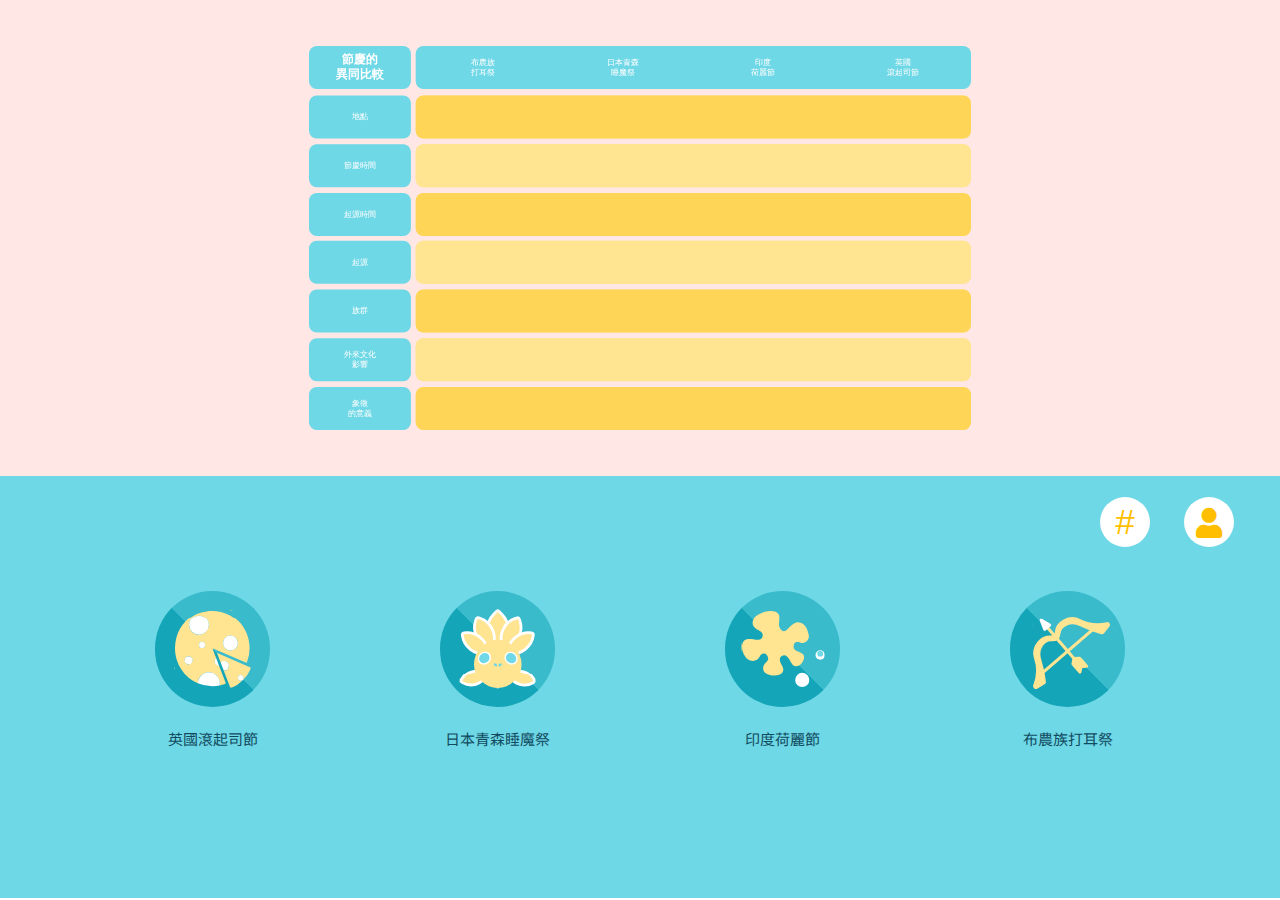
<file: difference.html>
<!DOCTYPE html>
<html lang="en">
  <head>
    <meta charset="UTF-8"/>
    <meta name="viewport" content="width=device-width, initial-scale=1.0"/>
    <meta http-equiv="X-UA-Compatible" content="ie=edge"/>
    <title>difference</title>
    <link rel="stylesheet" href="https://cdnjs.cloudflare.com/ajax/libs/twitter-bootstrap/3.3.7/css/bootstrap.min.css"/>
    <link rel="stylesheet" href="./style/style.css"/>
    <link href="https://fonts.googleapis.com/css?family=Noto+Sans+TC:400,500,700&amp;display=swap" rel="stylesheet"/>
    <script src="https://cdnjs.cloudflare.com/ajax/libs/jquery/3.1.0/jquery.min.js"></script>
    <script src="https://cdnjs.cloudflare.com/ajax/libs/twitter-bootstrap/3.3.7/js/bootstrap.min.js"></script>
    <script type="text/javascript" src="./js/harvest.js"></script>
    <link rel="stylesheet" href="https://cdnjs.cloudflare.com/ajax/libs/font-awesome/5.9.0/css/all.css"/>
  </head>
  <body>
    <header id="header_difference">
      <div class="container">
        <div class="difference"></div>
      </div>
    </header>
    <section id="section_difference_menu">
      <div class="container">
        <div class="id_icon"><a href="./difference.html" title="節慶異同">
            <div class="difference_icon">#</div></a><a href="./introduce.html" title="團隊成員">
            <div class="introduce_icon"><i class="fas fa-user"></i></div></a></div>
        <div class="col-sm-3"><a href="cheese.html">
            <div class="menu">
              <div class="cheese_menu"></div>
            </div></a>
          <p>英國滾起司節</p>
        </div>
        <div class="col-sm-3"><a href="aptinet.html">
            <div class="menu">
              <div class="aptinet_menu"></div>
            </div></a>
          <p>日本青森睡魔祭</p>
        </div>
        <div class="col-sm-3"><a href="holi.html">
            <div class="menu">
              <div class="holi_menu"></div>
            </div></a>
          <p>印度荷麗節</p>
        </div>
        <div class="col-sm-3"><a href="mala.html">
            <div class="menu">
              <div class="mala_menu"></div>
            </div></a>
          <p>布農族打耳祭</p>
        </div>
      </div>
    </section>
  </body>
</html>
</file>
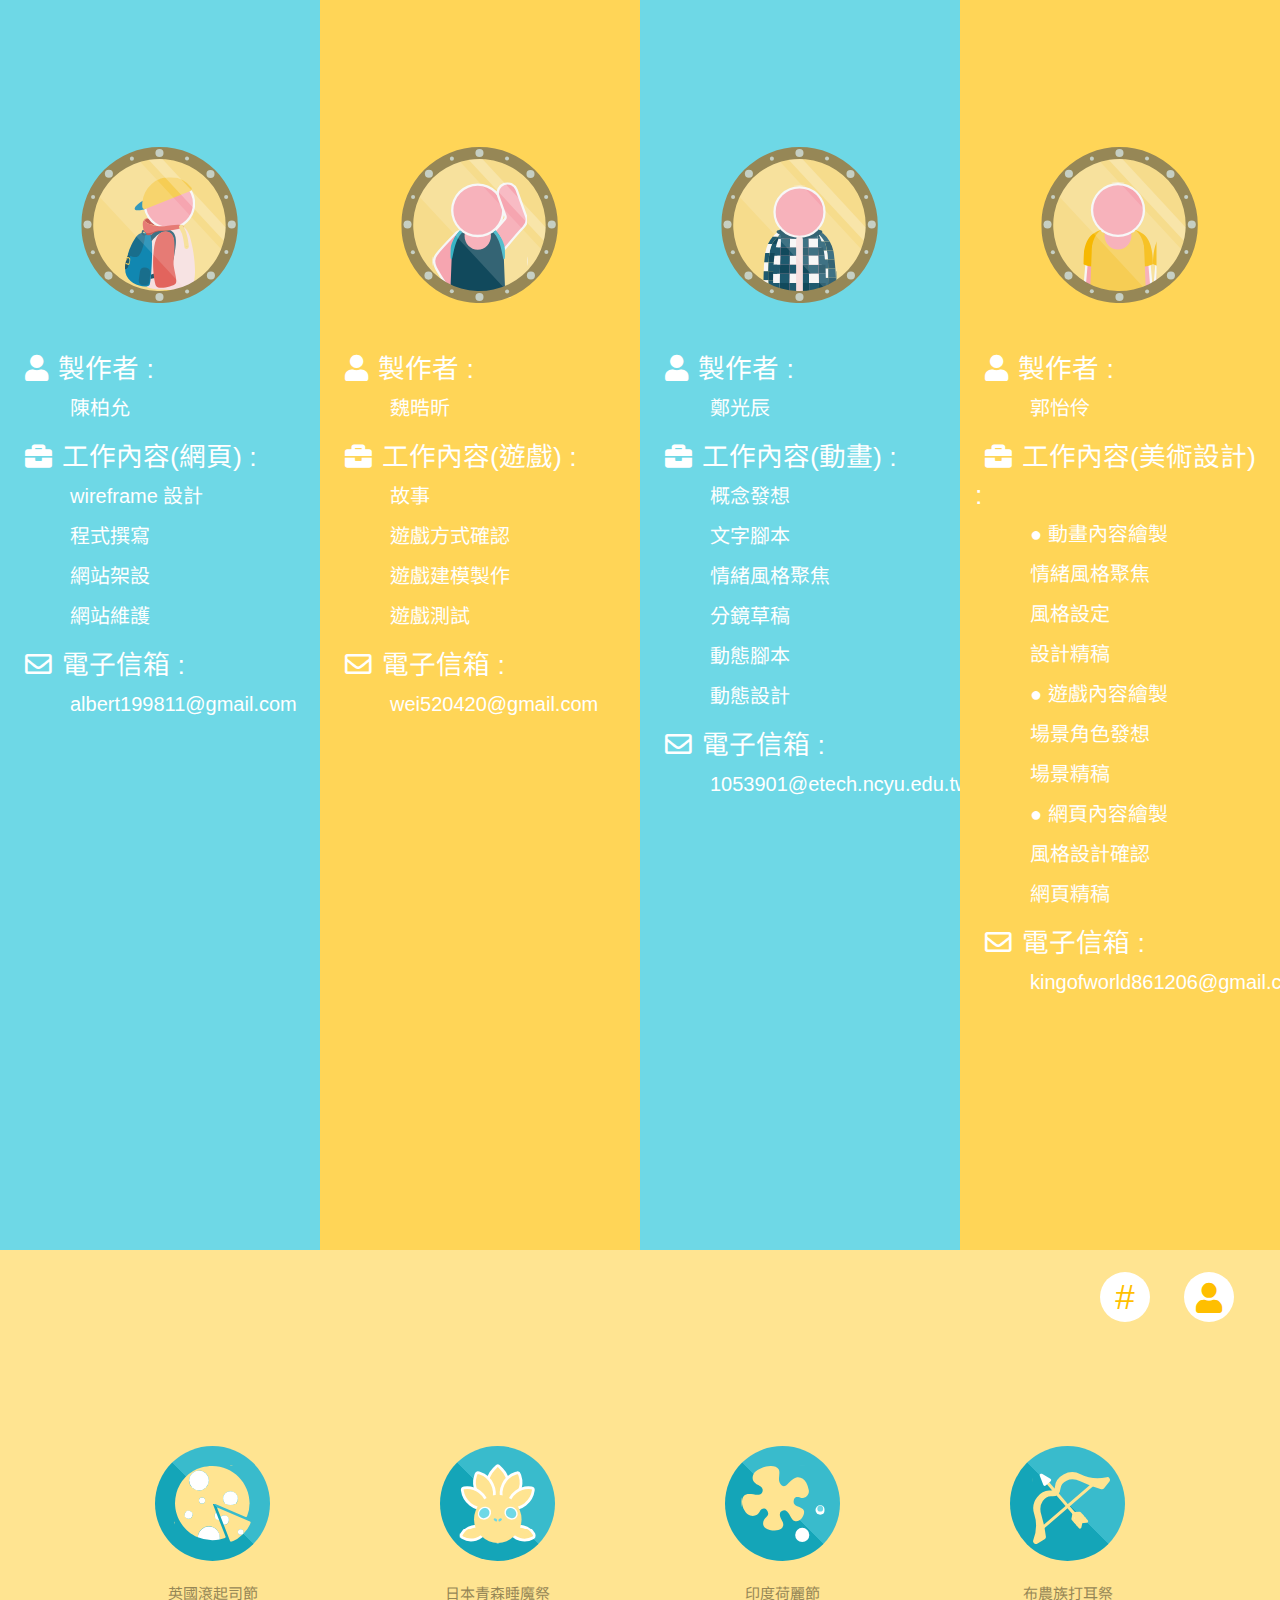
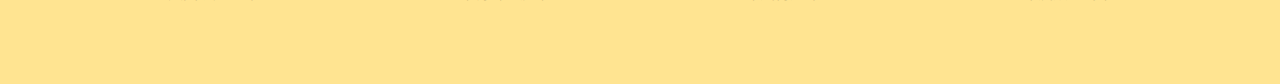
<file: introduce.html>
<!DOCTYPE html>
<html lang="en">
  <head>
    <meta charset="UTF-8"/>
    <meta name="viewport" content="width=device-width, initial-scale=1.0"/>
    <meta http-equiv="X-UA-Compatible" content="ie=edge"/>
    <title>Introduce</title>
    <link rel="stylesheet" href="https://cdnjs.cloudflare.com/ajax/libs/twitter-bootstrap/3.3.7/css/bootstrap.min.css"/>
    <link rel="stylesheet" href="./style/style.css"/>
    <link href="https://fonts.googleapis.com/css?family=Noto+Sans+TC:400,500,700&amp;display=swap" rel="stylesheet"/>
    <script src="https://cdnjs.cloudflare.com/ajax/libs/jquery/3.1.0/jquery.min.js"></script>
    <script src="https://cdnjs.cloudflare.com/ajax/libs/twitter-bootstrap/3.3.7/js/bootstrap.min.js"></script>
    <script type="text/javascript" src="./js/harvest.js"></script>
    <link rel="stylesheet" href="https://cdnjs.cloudflare.com/ajax/libs/font-awesome/5.9.0/css/all.css"/>
  </head>
  <body>
    <header id="header_introduce_index">
      <div class="container">
        <div class="col-sm-3 web">
          <div class="photo">
            <div class="introduce_poyun"></div><img class="introduce_mask" src="./image/introduce_mask.svg" alt=""/>
          </div>
          <div class="person"><i class="fas fa-user introduce_title"></i><span class="introduce_title">製作者 :</span>
            <p class="introduce_content">陳柏允</p>
          </div>
          <div class="work_content"><i class="fas fa-briefcase introduce_title"></i><span class="introduce_title">工作內容(網頁) : </span>
            <p class="introduce_content">wireframe 設計<br/>程式撰寫<br/>網站架設<br/>網站維護</p>
          </div>
          <div class="mail"><i class="far fa-envelope introduce_title"></i><span class="introduce_title">電子信箱 : </span>
            <p class="introduce_content">albert199811@gmail.com</p>
          </div>
        </div>
        <div class="col-sm-3 game">
          <div class="photo">
            <div class="introduce_wei"></div><img class="introduce_mask" src="./image/introduce_mask.svg" alt=""/>
          </div>
          <div class="person"><i class="fas fa-user introduce_title"></i><span class="introduce_title">製作者 :</span>
            <p class="introduce_content">魏晧昕</p>
          </div>
          <div class="work_content"><i class="fas fa-briefcase introduce_title"></i><span class="introduce_title">工作內容(遊戲) : </span>
            <p class="introduce_content">故事<br/>遊戲方式確認<br/>遊戲建模製作<br/>遊戲測試</p>
          </div>
          <div class="mail"><i class="far fa-envelope introduce_title"></i><span class="introduce_title">電子信箱 : </span>
            <p class="introduce_content">wei520420@gmail.com</p>
          </div>
        </div>
        <div class="col-sm-3 animate">
          <div class="photo">
            <div class="introduce_kuang"></div><img class="introduce_mask" src="./image/introduce_mask.svg" alt=""/>
          </div>
          <div class="person"><i class="fas fa-user introduce_title"></i><span class="introduce_title">製作者 :</span>
            <p class="introduce_content">鄭光辰</p>
          </div>
          <div class="work_content"><i class="fas fa-briefcase introduce_title"></i><span class="introduce_title">工作內容(動畫) : </span>
            <p class="introduce_content">概念發想<br/>文字腳本<br/>情緒風格聚焦<br/>分鏡草稿<br/>動態腳本<br/>動態設計</p>
          </div>
          <div class="mail"><i class="far fa-envelope introduce_title"></i><span class="introduce_title">電子信箱 : </span>
            <p class="introduce_content">1053901@etech.ncyu.edu.tw</p>
          </div>
        </div>
        <div class="col-sm-3 draw">
          <div class="photo">
            <div class="introduce_kfw"></div><img class="introduce_mask" src="./image/introduce_mask.svg" alt=""/>
          </div>
          <div class="person"><i class="fas fa-user introduce_title"></i><span class="introduce_title">製作者 :</span>
            <p class="introduce_content">郭怡伶</p>
          </div>
          <div class="work_content"><i class="fas fa-briefcase introduce_title"></i><span class="introduce_title">工作內容(美術設計) : </span>
            <p class="introduce_content">● 動畫內容繪製<br/>情緒風格聚焦<br/>風格設定<br/>設計精稿<br/>● 遊戲內容繪製<br/>場景角色發想<br/>場景精稿<br/>● 網頁內容繪製<br/>風格設計確認<br/>網頁精稿</p>
          </div>
          <div class="mail"><i class="far fa-envelope introduce_title"></i><span class="introduce_title">電子信箱 : </span>
            <p class="introduce_content">kingofworld861206@gmail.com</p>
          </div>
        </div>
      </div>
    </header>
    <section id="section_introduce_menu">
      <div class="container">
        <div class="id_icon"><a href="./difference.html" title="節慶異同">
            <div class="difference_icon">#</div></a><a href="./introduce.html" title="團隊成員">
            <div class="introduce_icon"><i class="fas fa-user"></i></div></a></div>
        <div class="col-sm-3"><a href="cheese.html">
            <div class="menu">
              <div class="cheese_menu"></div>
            </div></a>
          <p>英國滾起司節</p>
        </div>
        <div class="col-sm-3"><a href="aptinet.html">
            <div class="menu">
              <div class="aptinet_menu"></div>
            </div></a>
          <p>日本青森睡魔祭</p>
        </div>
        <div class="col-sm-3"><a href="holi.html">
            <div class="menu">
              <div class="holi_menu"></div>
            </div></a>
          <p>印度荷麗節</p>
        </div>
        <div class="col-sm-3"><a href="mala.html">
            <div class="menu">
              <div class="mala_menu"></div>
            </div></a>
          <p>布農族打耳祭</p>
        </div>
      </div>
    </section>
  </body>
</html>
</file>
<file: style/style.css>
html, body {
  margin: 0;
  overflow-x: hidden;
}

* {
  font-family: 'GenJyuuGothicX', sans-serif , 'Noto Sans TC', sans-serif;
}

.title {
  font-size: 30px;
  line-height: 50pt;
}

p {
  font-size: 15px;
  line-height: 50pt;
}

* header#header_mala_index {
  display: block;
}

.id_icon {
  width: 200px;
  height: 100px;
  position: absolute;
  right: 0;
  top: 5%;
}

.difference_icon, .introduce_icon {
  position: relative;
  width: 50px;
  height: 50px;
  border-radius: 50%;
  display: inline-block;
  margin-right: 10px;
  margin-left: 20px;
  background-color: #ffffff;
  color: #ffbf00;
  text-align: center;
  font-size: 35px;
}

.difference_icon a, .introduce_icon a {
  text-decoration: none;
}

.difference_icon a:hover, .introduce_icon a:hover {
  text-decoration: none;
}

.fa-user {
  font-size: 30px;
  text-decoration: none;
}

.cloud {
  position: absolute;
  -webkit-animation: cloud 5s infinite linear;
          animation: cloud 5s infinite linear;
}

header#header_cheese_index {
  background-color: #6ed8e6;
  position: relative;
  text-align: center;
}

header#header_cheese_index .cloud1 {
  width: 15%;
  top: 0%;
  -webkit-animation-delay: -0.3s;
          animation-delay: -0.3s;
}

header#header_cheese_index .cloud2 {
  width: 20%;
  top: 8%;
  -webkit-transform: rotate(180deg);
          transform: rotate(180deg);
  -webkit-animation-delay: -2s;
          animation-delay: -2s;
}

header#header_cheese_index .cloud3 {
  width: 15%;
  top: 35%;
  -webkit-animation-delay: -1s;
          animation-delay: -1s;
}

header#header_cheese_index .cheese_header_bottom {
  width: 100%;
}

.explore {
  position: absolute;
  left: 50%;
  top: 50%;
  -webkit-transform: translate(-50%, -50%);
          transform: translate(-50%, -50%);
  top: 95%;
  color: #ffffff;
  font-size: 15px;
  opacity: 0;
  -webkit-transition: 0.5s;
  transition: 0.5s;
}

.explore::after {
  content: "V";
  display: block;
  -webkit-transform: scaleX(1.2) scaleY(0.5);
          transform: scaleX(1.2) scaleY(0.5);
}

@-webkit-keyframes upin {
  0% {
    bottom: -100px;
  }
  100% {
    bottom: 0px;
  }
}

@keyframes upin {
  0% {
    bottom: -100px;
  }
  100% {
    bottom: 0px;
  }
}

.explore.at_top {
  opacity: 1;
}

.leading {
  color: #ffffff;
  padding: 150px 0px;
  font-size: 25pt;
}

nav.navbar {
  -webkit-transition: 0.5s;
  transition: 0.5s;
}

nav.navbar a {
  -webkit-transition: 0.5s;
  transition: 0.5s;
}

.navbar-default {
  background-color: #6ed8e6;
}

nav.navbar.at_top {
  background-color: transparent;
}

nav.navbar.at_top a, nav.navbar.at_top a:visited {
  color: white;
}

.navbar-brand {
  position: relative;
}

.logo {
  width: 50%;
}

.cheese_logo {
  width: 30px;
  position: absolute;
  top: 15px;
  left: 50.5%;
}

.aptinet_logo {
  width: 25px;
  position: absolute;
  top: 11px;
  left: 52%;
}

.festival {
  position: absolute;
  top: 15px;
  left: 61%;
  color: #ffffff;
}

section {
  padding: 3.6vw;
  position: relative;
}

section#section_cheese_video {
  background-color: #6ed8e6;
  padding: 0;
}

section#section_cheese_video .cheese_video_tree_left, section#section_cheese_video .cheese_video_tree_right {
  width: 13.9%;
  position: absolute;
  bottom: -3px;
}

section#section_cheese_video .cheese_video_tree_right {
  width: 21.2%;
  right: 0;
}

section#section_cheese_video .container {
  width: 100%;
  height: 100%;
  position: relative;
}

section#section_cheese_video .container iframe {
  border-radius: 20px;
  z-index: 500;
  width: 57vw;
  height: 32.1vw;
  position: relative;
  margin: 4.2vw 47vw;
  -webkit-transform: translate(-50%);
          transform: translate(-50%);
}

section#section_cheese_about {
  background-color: #6ed8e6;
  padding: 0;
  position: relative;
}

section#section_cheese_about .cheese_about_bg {
  position: relative;
}

section#section_cheese_about .flyman {
  width: 15%;
  position: absolute;
  left: 40%;
  bottom: 40%;
}

section#section_cheese_about .cloud4 {
  width: 15%;
  top: 0;
  -webkit-animation-delay: -0.3s;
          animation-delay: -0.3s;
}

section#section_cheese_about .cloud5 {
  width: 13%;
  top: 30%;
  -webkit-animation-delay: -1s;
          animation-delay: -1s;
}

section#section_cheese_about .cloud6 {
  width: 20%;
  top: 0%;
  -webkit-animation-delay: -1.8s;
          animation-delay: -1.8s;
}

@-webkit-keyframes cloud {
  0% {
    left: 0%;
    opacity: 0;
  }
  100% {
    left: 100%;
    opacity: 1;
  }
}

@keyframes cloud {
  0% {
    left: 0%;
    opacity: 0;
  }
  100% {
    left: 100%;
    opacity: 1;
  }
}

section#section_cheese_intro {
  background-color: #6ed8e6;
  padding: 0;
}

section#section_cheese_intro .cheese_intro_bg {
  position: relative;
}

section#section_cheese_intro .cloud7 {
  width: 10%;
  -webkit-animation-delay: -1.5s;
          animation-delay: -1.5s;
}

section#section_cheese_intro .cloud8 {
  width: 15%;
  top: 25%;
  -webkit-animation-delay: -2.3s;
          animation-delay: -2.3s;
}

section#section_cheese_intro .cheese_intro_place {
  position: absolute;
  top: 10%;
  left: 20%;
  color: #ffffff;
}

section#section_cheese_intro .cheese_intro_time {
  position: absolute;
  top: 30%;
  left: 20%;
  color: #ffffff;
}

.cheese {
  position: absolute;
  width: 5vw;
  height: 5vw;
  border-radius: 50%;
  background-color: #ffe491;
  overflow: hidden;
}

.cheese .cheese_circle {
  border-radius: 50%;
  position: absolute;
  background-color: #eb6860;
}

.cheese .c1 {
  width: 1.25vw;
  height: 1.25vw;
  top: 30%;
  left: 10%;
}

.cheese .c2 {
  width: 1.875vw;
  height: 1.875vw;
  top: 50%;
  right: 20%;
}

.cheese .c3 {
  width: 1.875vw;
  height: 1.875vw;
  top: 0;
  right: 10%;
}

.cheese .line {
  position: absolute;
  left: 50%;
  top: 50%;
  -webkit-transform: translate(-50%, -50%);
          transform: translate(-50%, -50%);
  background-color: #c7423a;
  border: 0.3vw solid #ffffff;
}

.cheese .l1 {
  width: 7.5vw;
  height: 1.25vw;
}

.cheese .l2 {
  width: 1.25vw;
  height: 7.5vw;
}

.cheese_intro_bg {
  width: 100vw;
}

.scroll_cheese_intro {
  -webkit-animation: scroll_cheese_intro 5s infinite alternate linear;
          animation: scroll_cheese_intro 5s infinite alternate linear;
}

@-webkit-keyframes scroll_cheese_intro {
  0% {
    left: -10vw;
    top: 30%;
    -webkit-transform: rotate(0deg);
            transform: rotate(0deg);
  }
  3% {
    left: 0vw;
    top: 25%;
    -webkit-transform: rotate(90deg);
            transform: rotate(90deg);
  }
  5% {
    left: 2vw;
    top: 25%;
    -webkit-transform: rotate(180deg);
            transform: rotate(180deg);
  }
  8% {
    left: 4vw;
    top: 30%;
    -webkit-transform: rotate(270deg);
            transform: rotate(270deg);
  }
  12% {
    left: 6vw;
    top: 36%;
    -webkit-transform: rotate(360deg);
            transform: rotate(360deg);
  }
  14% {
    left: 7vw;
    top: 40%;
    -webkit-transform: rotate(450deg);
            transform: rotate(450deg);
  }
  17% {
    left: 8vw;
    top: 50%;
    -webkit-transform: rotate(540deg);
            transform: rotate(540deg);
  }
  20% {
    left: 9vw;
    top: 55%;
    -webkit-transform: rotate(630deg);
            transform: rotate(630deg);
  }
  23% {
    left: 12vw;
    top: 56%;
    -webkit-transform: rotate(720deg);
            transform: rotate(720deg);
  }
  60% {
    left: 57vw;
    top: 58%;
    -webkit-transform: rotate(2160deg);
            transform: rotate(2160deg);
  }
  68% {
    left: 62vw;
    top: 40%;
    -webkit-transform: rotate(2520deg);
            transform: rotate(2520deg);
  }
  75% {
    left: 68vw;
    top: 20%;
    -webkit-transform: rotate(2700deg);
            transform: rotate(2700deg);
  }
  78% {
    left: 72vw;
    top: 12%;
    -webkit-transform: rotate(2790deg);
            transform: rotate(2790deg);
  }
  81% {
    left: 76vw;
    top: 8%;
    -webkit-transform: rotate(2880deg);
            transform: rotate(2880deg);
  }
  84% {
    left: 81vw;
    top: 15%;
    -webkit-transform: rotate(2970deg);
            transform: rotate(2970deg);
  }
  90% {
    left: 87vw;
    top: 38%;
    -webkit-transform: rotate(3150deg);
            transform: rotate(3150deg);
  }
  93% {
    left: 91vw;
    top: 32%;
    -webkit-transform: rotate(3240deg);
            transform: rotate(3240deg);
  }
  96% {
    left: 93vw;
    top: 30%;
    -webkit-transform: rotate(3330deg);
            transform: rotate(3330deg);
  }
  100% {
    left: 96vw;
    top: 33%;
    -webkit-transform: rotate(3420deg);
            transform: rotate(3420deg);
  }
}

@keyframes scroll_cheese_intro {
  0% {
    left: -10vw;
    top: 30%;
    -webkit-transform: rotate(0deg);
            transform: rotate(0deg);
  }
  3% {
    left: 0vw;
    top: 25%;
    -webkit-transform: rotate(90deg);
            transform: rotate(90deg);
  }
  5% {
    left: 2vw;
    top: 25%;
    -webkit-transform: rotate(180deg);
            transform: rotate(180deg);
  }
  8% {
    left: 4vw;
    top: 30%;
    -webkit-transform: rotate(270deg);
            transform: rotate(270deg);
  }
  12% {
    left: 6vw;
    top: 36%;
    -webkit-transform: rotate(360deg);
            transform: rotate(360deg);
  }
  14% {
    left: 7vw;
    top: 40%;
    -webkit-transform: rotate(450deg);
            transform: rotate(450deg);
  }
  17% {
    left: 8vw;
    top: 50%;
    -webkit-transform: rotate(540deg);
            transform: rotate(540deg);
  }
  20% {
    left: 9vw;
    top: 55%;
    -webkit-transform: rotate(630deg);
            transform: rotate(630deg);
  }
  23% {
    left: 12vw;
    top: 56%;
    -webkit-transform: rotate(720deg);
            transform: rotate(720deg);
  }
  60% {
    left: 57vw;
    top: 58%;
    -webkit-transform: rotate(2160deg);
            transform: rotate(2160deg);
  }
  68% {
    left: 62vw;
    top: 40%;
    -webkit-transform: rotate(2520deg);
            transform: rotate(2520deg);
  }
  75% {
    left: 68vw;
    top: 20%;
    -webkit-transform: rotate(2700deg);
            transform: rotate(2700deg);
  }
  78% {
    left: 72vw;
    top: 12%;
    -webkit-transform: rotate(2790deg);
            transform: rotate(2790deg);
  }
  81% {
    left: 76vw;
    top: 8%;
    -webkit-transform: rotate(2880deg);
            transform: rotate(2880deg);
  }
  84% {
    left: 81vw;
    top: 15%;
    -webkit-transform: rotate(2970deg);
            transform: rotate(2970deg);
  }
  90% {
    left: 87vw;
    top: 38%;
    -webkit-transform: rotate(3150deg);
            transform: rotate(3150deg);
  }
  93% {
    left: 91vw;
    top: 32%;
    -webkit-transform: rotate(3240deg);
            transform: rotate(3240deg);
  }
  96% {
    left: 93vw;
    top: 30%;
    -webkit-transform: rotate(3330deg);
            transform: rotate(3330deg);
  }
  100% {
    left: 96vw;
    top: 33%;
    -webkit-transform: rotate(3420deg);
            transform: rotate(3420deg);
  }
}

section#section__cheese_origin {
  background-color: #1a7291;
  position: relative;
}

section#section__cheese_origin .cheese_origin {
  color: #ffffff;
  padding: 20vw;
}

section#section__cheese_origin .cheese_origin_castle {
  width: 90vw;
  height: 50vw;
  position: absolute;
  right: 0;
  bottom: 0;
}

section#section__cheese_origin .cheese_origin_castle img {
  width: 100%;
  position: absolute;
  right: 0;
  bottom: 0;
}

section#section__cheese_origin .scroll_cheese_origin {
  -webkit-animation: scroll_cheese_origin 4s infinite linear;
          animation: scroll_cheese_origin 4s infinite linear;
}

@-webkit-keyframes scroll_cheese_origin {
  0% {
    right: 11vw;
    top: 20%;
    -webkit-transform: rotate(0deg);
            transform: rotate(0deg);
  }
  20% {
    right: 30vw;
    top: 35%;
    -webkit-transform: rotate(-360deg);
            transform: rotate(-360deg);
  }
  40% {
    right: 9vw;
    top: 41%;
    -webkit-transform: rotate(0deg);
            transform: rotate(0deg);
  }
  60% {
    right: 36vw;
    top: 64%;
    -webkit-transform: rotate(-360deg);
            transform: rotate(-360deg);
  }
  62% {
    right: 35vw;
    top: 65%;
  }
  80% {
    right: 17vw;
    top: 76.5%;
    -webkit-transform: rotate(0deg);
            transform: rotate(0deg);
  }
  100% {
    right: -10vw;
    top: 77.5%;
    -webkit-transform: rotate(540deg);
            transform: rotate(540deg);
  }
}

@keyframes scroll_cheese_origin {
  0% {
    right: 11vw;
    top: 20%;
    -webkit-transform: rotate(0deg);
            transform: rotate(0deg);
  }
  20% {
    right: 30vw;
    top: 35%;
    -webkit-transform: rotate(-360deg);
            transform: rotate(-360deg);
  }
  40% {
    right: 9vw;
    top: 41%;
    -webkit-transform: rotate(0deg);
            transform: rotate(0deg);
  }
  60% {
    right: 36vw;
    top: 64%;
    -webkit-transform: rotate(-360deg);
            transform: rotate(-360deg);
  }
  62% {
    right: 35vw;
    top: 65%;
  }
  80% {
    right: 17vw;
    top: 76.5%;
    -webkit-transform: rotate(0deg);
            transform: rotate(0deg);
  }
  100% {
    right: -10vw;
    top: 77.5%;
    -webkit-transform: rotate(540deg);
            transform: rotate(540deg);
  }
}

section#section_cheese_feature {
  background-color: #1a7291;
  color: #ffffff;
}

section#section_cheese_feature .cheese_feature_top {
  position: absolute;
  top: -2.3px;
  right: 0;
  width: 90vw;
}

section#section_cheese_feature .cheese_feature {
  margin: 10%;
  padding: 0px 120px;
}

section#section_cheese_feature .scroll_cheese_feature {
  -webkit-animation: scroll_cheese_feature 4s infinite alternate linear;
          animation: scroll_cheese_feature 4s infinite alternate linear;
}

@-webkit-keyframes scroll_cheese_feature {
  0% {
    left: 0%;
    bottom: 0%;
    -webkit-transform: rotate(0deg);
            transform: rotate(0deg);
  }
  100% {
    left: 100%;
    bottom: 0%;
    -webkit-transform: rotate(1800deg);
            transform: rotate(1800deg);
  }
}

@keyframes scroll_cheese_feature {
  0% {
    left: 0%;
    bottom: 0%;
    -webkit-transform: rotate(0deg);
            transform: rotate(0deg);
  }
  100% {
    left: 100%;
    bottom: 0%;
    -webkit-transform: rotate(1800deg);
            transform: rotate(1800deg);
  }
}

section#section_cheese_feature .cheese_feature_bottom {
  position: absolute;
  bottom: -10px;
  left: 0;
  width: 100%;
}

section#section_cheese_game {
  background-color: #ffe7e6;
}

section#section_cheese_game .title {
  color: #114b5f;
}

.section_game {
  position: relative;
  padding: 4.8vw;
  width: 57vw;
  height: 32.1vw;
}

section#section_cheese_menu {
  background-color: #6ed8e6;
  padding: 9vw 0vw;
}

.menu {
  position: relative;
  width: 9vw;
  height: 9vw;
  background: linear-gradient(45deg, #14a5b8 50%, #39bbcc 50%, #39bbcc 100%);
  border-radius: 50%;
  cursor: pointer;
  margin-right: auto;
  margin-left: auto;
}

.cheese_menu {
  position: absolute;
  left: 50%;
  top: 50%;
  -webkit-transform: translate(-50%, -50%);
          transform: translate(-50%, -50%);
  width: 6vw;
  height: 6vw;
  background-image: url(../image/menu_cheese-10.svg);
  -webkit-transition-duration: 0.3s;
          transition-duration: 0.3s;
}

.aptinet_menu {
  position: absolute;
  left: 50%;
  top: 50%;
  -webkit-transform: translate(-50%, -50%);
          transform: translate(-50%, -50%);
  width: 6vw;
  height: 6.2vw;
  background-image: url(../image/menu_aptinet-10.svg);
  -webkit-transition-duration: 0.3s;
          transition-duration: 0.3s;
}

.holi_menu {
  position: absolute;
  left: 50%;
  top: 50%;
  -webkit-transform: translate(-50%, -50%);
          transform: translate(-50%, -50%);
  width: 6.485vw;
  height: 5.94vw;
  background-image: url(../image/menu_holi-10.svg);
  -webkit-transition-duration: 0.3s;
          transition-duration: 0.3s;
}

.mala_menu {
  position: absolute;
  top: 60%;
  left: 60%;
  -webkit-transform: translate(-60%, -60%);
          transform: translate(-60%, -60%);
  width: 6vw;
  height: 5.6vw;
  background-image: url(../image/menu_mala-10.svg);
  -webkit-transition-duration: 0.2s;
          transition-duration: 0.2s;
}

.col-sm-3 {
  text-align: center;
  color: #ffffff;
  border-radius: 50%;
}

.col-sm-3:hover .cheese_menu {
  width: 6.6vw;
  height: 5.2vw;
  background-image: url(../image/menu_cheese_hover-10.svg);
}

.col-sm-3:hover .aptinet_menu {
  left: 53%;
  width: 5.3vw;
  height: 6vw;
  background-image: url(../image/menu_aptinet_hover-10.svg);
}

.col-sm-3:hover .holi_menu {
  width: 7.8vw;
  height: 4.2vw;
  background-image: url(../image/menu_holi_hover-10.svg);
}

.col-sm-3:hover .mala_menu {
  position: absolute;
  left: 50%;
  top: 50%;
  -webkit-transform: translate(-50%, -50%);
          transform: translate(-50%, -50%);
  width: 4vw;
  height: 6.5vw;
  background-image: url(../image/menu_mala_hover-10.svg);
}

footer#footer_cheese {
  background-color: #ffe491;
  position: relative;
  padding-top: 30px;
}

.cheese_footer_logo {
  background-color: #6ed8e6;
}

.footer_logo {
  position: relative;
  width: 6vw;
  height: 6vw;
  background-color: #14a5b8;
  border-radius: 50%;
  margin-right: auto;
  margin-left: auto;
}

.cheese_footer {
  width: 4.2vw;
  height: 4.2vw;
  position: absolute;
  left: 50%;
  top: 50%;
  -webkit-transform: translate(-50%, -50%);
          transform: translate(-50%, -50%);
}

.footer {
  margin: 30px 50%;
  -webkit-transform: translateX(-50%);
          transform: translateX(-50%);
  width: 15%;
}

header#header_aptinet_index {
  background-color: #1a7291;
  position: relative;
  text-align: center;
}

header#header_aptinet_index .leading {
  padding: 150px 0px;
}

header#header_aptinet_index .aptinet_header_bottom {
  width: 100%;
  margin-bottom: 150px;
}

header#header_aptinet_index .water_latern {
  position: absolute;
}

header#header_aptinet_index .water_latern_big {
  width: 7%;
}

header#header_aptinet_index .water_latern_medium {
  width: 5.5%;
}

header#header_aptinet_index .water_latern_small {
  width: 3%;
}

header#header_aptinet_index .w_l1 {
  left: 15%;
  bottom: 9%;
}

header#header_aptinet_index .w_l2 {
  left: 35%;
  bottom: 7%;
}

header#header_aptinet_index .w_l3 {
  left: 48%;
  bottom: 2%;
}

header#header_aptinet_index .w_l4 {
  right: 7%;
  bottom: 3%;
}

header#header_aptinet_index .w_l5 {
  left: 3%;
  bottom: 20%;
}

header#header_aptinet_index .w_l6 {
  left: 30%;
  bottom: 25%;
}

header#header_aptinet_index .w_l7 {
  left: 48%;
  bottom: 20%;
}

header#header_aptinet_index .w_l8 {
  right: 32%;
  bottom: 15%;
}

header#header_aptinet_index .w_l9 {
  width: 5%;
  right: 28%;
  bottom: 28%;
}

header#header_aptinet_index .w_l10 {
  right: 10%;
  bottom: 20%;
}

header#header_aptinet_index .w_l11 {
  left: 11%;
  bottom: 42%;
}

header#header_aptinet_index .w_l12 {
  width: 4%;
  left: 23%;
  bottom: 35%;
}

header#header_aptinet_index .w_l13 {
  left: 41%;
  bottom: 37%;
}

header#header_aptinet_index .w_l14 {
  right: 42%;
  bottom: 42%;
}

header#header_aptinet_index .w_l15 {
  right: 38.5%;
  bottom: 39%;
}

header#header_aptinet_index .w_l16 {
  right: 15%;
  bottom: 42%;
}

header#header_aptinet_index .w_l17 {
  right: 2%;
  bottom: 36%;
}

section#section_aptinet_video {
  background-color: #1a7291;
  padding: 0;
}

section#section_aptinet_video .petal {
  width: 5%;
  position: absolute;
  right: 10%;
  bottom: 35%;
}

section#section_aptinet_video .container {
  width: 100%;
  height: 100%;
  position: relative;
}

section#section_aptinet_video .container iframe {
  border-radius: 20px;
  z-index: 500;
  width: 57vw;
  height: 32.1vw;
  position: relative;
  margin: 4.2vw 47vw;
  -webkit-transform: translate(-50%);
          transform: translate(-50%);
}

section#section_aptinet_about {
  background-color: #1a7291;
  position: relative;
  padding: 0;
}

section#section_aptinet_about .aptinet {
  position: absolute;
  color: #ffffff;
  font-size: 40pt;
  right: 18%;
  top: 50%;
}

section#section_aptinet_about .aptinet_about_bottom {
  position: absolute;
  width: 30%;
  right: 0;
  top: 10%;
}

section#section_aptinet_about .nebutasai {
  width: 100%;
}

section#section_aptinet_about #nebutasai_face {
  position: absolute;
  width: 30%;
  left: 5%;
  top: 22%;
}

section#section_aptinet_intro {
  background-color: #1a7291;
  position: relative;
}

section#section_aptinet_intro .petal_intro1 {
  width: 5%;
  position: absolute;
  top: -12%;
  left: 28%;
}

section#section_aptinet_intro .petal_intro2 {
  width: 8%;
  position: absolute;
  top: 10%;
  right: 10%;
}

section#section_aptinet_intro .petal_intro3 {
  width: 4%;
  position: absolute;
  left: 3%;
  bottom: 10%;
}

section#section_aptinet_intro .petal_intro4 {
  width: 3%;
  position: absolute;
  left: 8%;
  bottom: 20%;
}

section#section_aptinet_intro .petal_intro5 {
  width: 6%;
  position: absolute;
  right: 35%;
  bottom: 5%;
}

section#section_aptinet_intro .aptinet_goldenfish_r {
  position: absolute;
  top: -10%;
  right: 20%;
  width: 150px;
  -webkit-animation: goldenfish_r 6s infinite linear;
          animation: goldenfish_r 6s infinite linear;
}

section#section_aptinet_intro .aptinet_goldenfish_r1 {
  position: absolute;
  bottom: 0%;
  right: 0;
  width: 200px;
  -webkit-animation: goldenfish_r 6s infinite linear;
          animation: goldenfish_r 6s infinite linear;
  -webkit-animation-delay: -8.5s;
          animation-delay: -8.5s;
}

section#section_aptinet_intro .aptinet_goldenfish_l {
  position: absolute;
  width: 110px;
  left: 12%;
  bottom: 10%;
  -webkit-animation: goldenfish_l 5s infinite linear;
          animation: goldenfish_l 5s infinite linear;
  -webkit-animation-delay: -0.8s;
          animation-delay: -0.8s;
}

section#section_aptinet_intro .aptinet_intro {
  position: relative;
  color: #ffffff;
  padding: 50px 20%;
}

section#section_aptinet_intro .aptinet_intro_bottom {
  position: absolute;
  right: 0;
  bottom: 0;
  width: 500px;
}

@-webkit-keyframes goldenfish_r {
  0% {
    right: 0;
    -webkit-transform: translateY(0px);
            transform: translateY(0px);
  }
  10% {
    -webkit-transform: translateY(10px);
            transform: translateY(10px);
  }
  20% {
    -webkit-transform: translateY(0px);
            transform: translateY(0px);
  }
  30% {
    -webkit-transform: translateY(10px);
            transform: translateY(10px);
  }
  40% {
    -webkit-transform: translateY(0px);
            transform: translateY(0px);
  }
  50% {
    -webkit-transform: translateY(10px);
            transform: translateY(10px);
  }
  60% {
    -webkit-transform: translateY(0px);
            transform: translateY(0px);
  }
  70% {
    -webkit-transform: translateY(10px);
            transform: translateY(10px);
  }
  80% {
    -webkit-transform: translateY(0px);
            transform: translateY(0px);
  }
  90% {
    -webkit-transform: translateY(10px);
            transform: translateY(10px);
  }
  100% {
    right: 100%;
    -webkit-transform: translateY(0px);
            transform: translateY(0px);
  }
}

@keyframes goldenfish_r {
  0% {
    right: 0;
    -webkit-transform: translateY(0px);
            transform: translateY(0px);
  }
  10% {
    -webkit-transform: translateY(10px);
            transform: translateY(10px);
  }
  20% {
    -webkit-transform: translateY(0px);
            transform: translateY(0px);
  }
  30% {
    -webkit-transform: translateY(10px);
            transform: translateY(10px);
  }
  40% {
    -webkit-transform: translateY(0px);
            transform: translateY(0px);
  }
  50% {
    -webkit-transform: translateY(10px);
            transform: translateY(10px);
  }
  60% {
    -webkit-transform: translateY(0px);
            transform: translateY(0px);
  }
  70% {
    -webkit-transform: translateY(10px);
            transform: translateY(10px);
  }
  80% {
    -webkit-transform: translateY(0px);
            transform: translateY(0px);
  }
  90% {
    -webkit-transform: translateY(10px);
            transform: translateY(10px);
  }
  100% {
    right: 100%;
    -webkit-transform: translateY(0px);
            transform: translateY(0px);
  }
}

@-webkit-keyframes goldenfish_l {
  0% {
    left: 0%;
    top: 30%;
    -webkit-transform: translateY(0px);
            transform: translateY(0px);
  }
  10% {
    -webkit-transform: translateY(10px);
            transform: translateY(10px);
  }
  20% {
    -webkit-transform: translateY(0px);
            transform: translateY(0px);
  }
  30% {
    -webkit-transform: translateY(10px);
            transform: translateY(10px);
  }
  40% {
    -webkit-transform: translateY(0px);
            transform: translateY(0px);
  }
  50% {
    top: 40%;
    -webkit-transform: translateY(10px);
            transform: translateY(10px);
  }
  60% {
    -webkit-transform: translateY(0px);
            transform: translateY(0px);
  }
  70% {
    -webkit-transform: translateY(10px);
            transform: translateY(10px);
  }
  80% {
    -webkit-transform: translateY(0px);
            transform: translateY(0px);
  }
  90% {
    -webkit-transform: translateY(10px);
            transform: translateY(10px);
  }
  100% {
    top: 45%;
    left: 100%;
    -webkit-transform: translateY(0px);
            transform: translateY(0px);
  }
}

@keyframes goldenfish_l {
  0% {
    left: 0%;
    top: 30%;
    -webkit-transform: translateY(0px);
            transform: translateY(0px);
  }
  10% {
    -webkit-transform: translateY(10px);
            transform: translateY(10px);
  }
  20% {
    -webkit-transform: translateY(0px);
            transform: translateY(0px);
  }
  30% {
    -webkit-transform: translateY(10px);
            transform: translateY(10px);
  }
  40% {
    -webkit-transform: translateY(0px);
            transform: translateY(0px);
  }
  50% {
    top: 40%;
    -webkit-transform: translateY(10px);
            transform: translateY(10px);
  }
  60% {
    -webkit-transform: translateY(0px);
            transform: translateY(0px);
  }
  70% {
    -webkit-transform: translateY(10px);
            transform: translateY(10px);
  }
  80% {
    -webkit-transform: translateY(0px);
            transform: translateY(0px);
  }
  90% {
    -webkit-transform: translateY(10px);
            transform: translateY(10px);
  }
  100% {
    top: 45%;
    left: 100%;
    -webkit-transform: translateY(0px);
            transform: translateY(0px);
  }
}

section#section_aptinet_origin {
  background-color: #1a7291;
  color: #ffffff;
  position: relative;
  padding: 0px;
}

section#section_aptinet_origin .aptinet_origin_top {
  position: absolute;
  width: 408px;
  right: 0;
  top: -3px;
}

section#section_aptinet_origin .latern_first {
  right: 350px;
  top: 0%;
}

section#section_aptinet_origin .latern_second {
  right: 240px;
  top: 60px;
}

section#section_aptinet_origin .latern_third {
  right: 130px;
  top: 40px;
}

section#section_aptinet_origin .latern {
  position: absolute;
  cursor: pointer;
}

section#section_aptinet_origin .latern .rope {
  width: 5px;
  height: 80px;
  background-color: #968756;
}

section#section_aptinet_origin .latern .bright {
  width: 60px;
  height: 60px;
  background-color: yellow;
  border-radius: 50%;
  position: absolute;
  -webkit-transform: translate(-43%, 40%);
          transform: translate(-43%, 40%);
  opacity: 0;
  -webkit-transition-duration: 0.5s;
          transition-duration: 0.5s;
}

section#section_aptinet_origin .latern .second_bright {
  width: 70px;
  height: 70px;
  -webkit-transform: translate(-45%, 30%);
          transform: translate(-45%, 30%);
  -webkit-transition-delay: 0.3s;
          transition-delay: 0.3s;
}

section#section_aptinet_origin .latern .goldenfish_latern {
  width: 80px;
  position: absolute;
  -webkit-transform: translateX(-45%);
          transform: translateX(-45%);
}

section#section_aptinet_origin .latern:hover .bright {
  opacity: 0.2;
}

section#section_aptinet_origin .latern:hover .goldenfish_latern {
  -webkit-filter: brightness(1.1);
          filter: brightness(1.1);
}

section#section_aptinet_origin .aptinet_origin {
  margin: 150px 100px;
}

section#section_aptinet_origin .aptinet_origin_bottom {
  width: 100vw;
}

section#section_aptinet_feature {
  background-color: #ffffff;
  color: #968756;
  position: relative;
  padding: 0px;
}

section#section_aptinet_feature .aptinet_bell {
  position: absolute;
  left: 10vw;
  -webkit-transform: translateY(-117%);
          transform: translateY(-117%);
}

section#section_aptinet_feature .aptinet_bell .rope_bell {
  width: 0.3vw;
  height: 9.375vw;
  background-color: #968756;
  -webkit-transform-origin: top;
          transform-origin: top;
  -webkit-animation: rope_swing 6s linear infinite;
          animation: rope_swing 6s linear infinite;
}

section#section_aptinet_feature .aptinet_bell .ring_bell {
  width: 5vw;
  height: 5vw;
  position: absolute;
  left: 50%;
  top: 50%;
  -webkit-transform: translate(-50%, -50%);
          transform: translate(-50%, -50%);
  top: 115%;
  -webkit-animation: ring_swing 6s infinite linear;
          animation: ring_swing 6s infinite linear;
}

@-webkit-keyframes rope_swing {
  0% {
    -webkit-transform: rotate(0deg);
            transform: rotate(0deg);
  }
  20% {
    -webkit-transform: rotate(5deg);
            transform: rotate(5deg);
  }
  40% {
    -webkit-transform: rotate(-8deg);
            transform: rotate(-8deg);
  }
  50% {
    -webkit-transform: rotate(5deg);
            transform: rotate(5deg);
    opacity: 1;
  }
  55% {
    opacity: 0;
  }
  100% {
    opacity: 0;
  }
}

@keyframes rope_swing {
  0% {
    -webkit-transform: rotate(0deg);
            transform: rotate(0deg);
  }
  20% {
    -webkit-transform: rotate(5deg);
            transform: rotate(5deg);
  }
  40% {
    -webkit-transform: rotate(-8deg);
            transform: rotate(-8deg);
  }
  50% {
    -webkit-transform: rotate(5deg);
            transform: rotate(5deg);
    opacity: 1;
  }
  55% {
    opacity: 0;
  }
  100% {
    opacity: 0;
  }
}

@-webkit-keyframes ring_swing {
  0% {
    -webkit-transform: translate(-2.5vw, -2.1vw) rotate(0deg);
            transform: translate(-2.5vw, -2.1vw) rotate(0deg);
  }
  20% {
    -webkit-transform: translate(-3.5vw, -2.4vw) rotate(5deg);
            transform: translate(-3.5vw, -2.4vw) rotate(5deg);
  }
  40% {
    -webkit-transform: translate(-0.6vw, -2.7vw) rotate(-8deg);
            transform: translate(-0.6vw, -2.7vw) rotate(-8deg);
  }
  45% {
    -webkit-transform: translate(-2.4vw, -2.7vw) rotate(5deg);
            transform: translate(-2.4vw, -2.7vw) rotate(5deg);
    top: 120%;
    left: 0;
  }
  60% {
    top: 750px;
    left: 0;
    -webkit-transform: rotate(20deg);
            transform: rotate(20deg);
  }
  70% {
    top: 680px;
    left: -50px;
    -webkit-transform: rotate(30deg);
            transform: rotate(30deg);
  }
  80% {
    top: 770px;
    left: -100px;
    -webkit-transform: rotate(40deg);
            transform: rotate(40deg);
  }
  90% {
    top: 800px;
    left: -150px;
  }
  100% {
    top: 1000px;
    left: -300px;
  }
}

@keyframes ring_swing {
  0% {
    -webkit-transform: translate(-2.5vw, -2.1vw) rotate(0deg);
            transform: translate(-2.5vw, -2.1vw) rotate(0deg);
  }
  20% {
    -webkit-transform: translate(-3.5vw, -2.4vw) rotate(5deg);
            transform: translate(-3.5vw, -2.4vw) rotate(5deg);
  }
  40% {
    -webkit-transform: translate(-0.6vw, -2.7vw) rotate(-8deg);
            transform: translate(-0.6vw, -2.7vw) rotate(-8deg);
  }
  45% {
    -webkit-transform: translate(-2.4vw, -2.7vw) rotate(5deg);
            transform: translate(-2.4vw, -2.7vw) rotate(5deg);
    top: 120%;
    left: 0;
  }
  60% {
    top: 750px;
    left: 0;
    -webkit-transform: rotate(20deg);
            transform: rotate(20deg);
  }
  70% {
    top: 680px;
    left: -50px;
    -webkit-transform: rotate(30deg);
            transform: rotate(30deg);
  }
  80% {
    top: 770px;
    left: -100px;
    -webkit-transform: rotate(40deg);
            transform: rotate(40deg);
  }
  90% {
    top: 800px;
    left: -150px;
  }
  100% {
    top: 1000px;
    left: -300px;
  }
}

section#section_aptinet_feature .aptinet_feature_petal1 {
  position: absolute;
  width: 5%;
  left: 5%;
  bottom: 30%;
}

section#section_aptinet_feature .aptinet_feature_petal2 {
  position: absolute;
  width: 4%;
  top: 0;
  left: 10%;
}

section#section_aptinet_feature .aptinet_feature_petal3 {
  position: absolute;
  width: 2%;
  top: -20px;
  left: 45%;
}

section#section_aptinet_feature .aptinet_feature_petal4 {
  position: absolute;
  width: 6%;
  right: 8%;
  top: 10%;
}

section#section_aptinet_feature .aptinet_feature_petal5 {
  position: absolute;
  width: 2%;
  right: 5%;
  top: 12%;
}

section#section_aptinet_feature .aptinet_feature_petal6 {
  position: absolute;
  width: 4%;
  left: 25%;
  top: 30%;
}

section#section_aptinet_feature .aptinet_feature_petal7 {
  position: absolute;
  width: 3%;
  left: 46%;
  top: -90px;
}

section#section_aptinet_feature .aptinet_feature_petal8 {
  position: absolute;
  width: 4%;
  right: 38%;
  bottom: 30%;
}

section#section_aptinet_feature .aptinet_feature_petal9 {
  position: absolute;
  width: 3%;
  right: 7%;
  bottom: 40%;
}

section#section_aptinet_feature .aptinet_feature {
  position: relative;
  padding: 50px 50px;
}

section#section_aptinet_feature .aptinet_feature .title, section#section_aptinet_feature .aptinet_feature p {
  padding: 0px 120px;
}

section#section_aptinet_feature .aptinet_feature_bottom {
  bottom: 0;
}

section#section_aptinet_game {
  background-color: #ffe7e6;
}

section#section_aptinet_game .title {
  color: #114b5f;
}

section#section_aptinet_menu {
  background-color: #ffe491;
  padding: 150px 0px;
}

section#section_aptinet_menu p {
  color: #968756;
}

footer#aptinet_footer {
  background-color: #118cb8;
  padding-top: 30px;
}

footer#aptinet_footer .aptinet_footer_logo {
  background-color: #1f5d73;
}

footer#aptinet_footer .aptinet_footer {
  width: 70px;
  height: 70px;
  position: absolute;
  left: 50%;
  top: 50%;
  -webkit-transform: translate(-50%, -50%);
          transform: translate(-50%, -50%);
}

header#header_mala_index {
  background-color: #6ed8e6;
  text-align: center;
  position: relative;
}

header#header_mala_index .leading {
  position: relative;
  padding: 170px 0px;
  top: 50px;
}

header#header_mala_index .mala_dark_tree, header#header_mala_index .mala_light_tree {
  position: absolute;
  width: 14.5%;
}

header#header_mala_index .mala_dark_tree {
  bottom: 6%;
  left: 14.5%;
}

header#header_mala_index .mdt1 {
  left: 36.5%;
  bottom: 3%;
}

header#header_mala_index .mdt2 {
  left: 56%;
  bottom: 7%;
}

header#header_mala_index .mdt3 {
  left: 75%;
  bottom: 2%;
}

header#header_mala_index .mala_light_tree {
  bottom: 6%;
  left: 1%;
}

header#header_mala_index .mlt1 {
  left: 25%;
  bottom: 10%;
}

header#header_mala_index .mlt2 {
  left: 44%;
  bottom: 6%;
}

header#header_mala_index .mlt3 {
  left: 63.5%;
  bottom: 0%;
}

header#header_mala_index .mlt4 {
  left: 87%;
  bottom: 5%;
}

header#header_mala_index .mask {
  width: 100%;
  height: 90%;
  background-color: #6ed8e6;
  position: absolute;
  left: 0;
  opacity: 0.5;
}

header#header_mala_index .mala_hunter {
  width: 30%;
  position: absolute;
  bottom: -23%;
  left: -5%;
  z-index: 1;
}

header#header_mala_index .mala_deer {
  width: 15%;
  position: absolute;
  bottom: 19%;
  right: 5%;
}

header#header_mala_index .mala_header_bottom_light {
  position: absolute;
  bottom: 0;
  left: 0;
}

section#section_mala_video {
  background-color: #6ed8e6;
  z-index: 2;
}

section#section_mala_video .container {
  width: 100%;
  height: 100%;
  position: relative;
}

section#section_mala_video .container iframe {
  border-radius: 20px;
  z-index: 500;
  width: 57vw;
  height: 32.1vw;
  position: relative;
  margin: 4.2vw 45vw;
  -webkit-transform: translate(-50%);
          transform: translate(-50%);
}

section#section_mala_video .mala_video_bottom {
  position: absolute;
  bottom: 0;
  left: 0;
}

section#section_mala_video .mala_cloud1 {
  width: 15%;
  top: 20%;
  -webkit-animation-delay: -1.5s;
          animation-delay: -1.5s;
}

section#section_mala_video .mala_cloud2 {
  width: 10%;
  top: 5%;
  -webkit-animation-delay: -0.3s;
          animation-delay: -0.3s;
}

section#section_mala_video .mala_cloud3 {
  width: 16%;
  bottom: 8%;
  -webkit-animation-delay: -2s;
          animation-delay: -2s;
}

section#section_mala_about {
  background-color: #6ed8e6;
  padding: 0;
  position: relative;
}

section#section_mala_about .mala_about_bg1 {
  position: relative;
}

section#section_mala_about .mala_about_bg2 {
  position: absolute;
}

section#section_mala_about .mala_about_bg3 {
  position: absolute;
  width: 100vw;
  bottom: 0;
  z-index: 5;
}

section#section_mala_about .mala_about_cloud {
  width: 10%;
  position: absolute;
  top: 20%;
  -webkit-animation: mala_about_cloud 4s infinite linear;
          animation: mala_about_cloud 4s infinite linear;
}

@-webkit-keyframes mala_about_cloud {
  0% {
    opacity: 0;
    left: 0;
  }
  100% {
    opacity: 1;
    left: 65%;
  }
}

@keyframes mala_about_cloud {
  0% {
    opacity: 0;
    left: 0;
  }
  100% {
    opacity: 1;
    left: 65%;
  }
}

section#section_mala_about .mala_about_hunter1 {
  width: 5%;
  position: absolute;
  -webkit-transition-duration: 0.5s;
          transition-duration: 0.5s;
}

section#section_mala_about .mala_about_hunter2 {
  width: 5%;
  position: absolute;
  -webkit-transition-duration: 0.8s;
          transition-duration: 0.8s;
}

section#section_mala_about .mala_about_hunter3 {
  width: 8%;
  position: absolute;
  -webkit-transform: rotate(45deg);
          transform: rotate(45deg);
  left: 14%;
  -webkit-transition-duration: 0.3s;
          transition-duration: 0.3s;
}

section#section_mala_about .mala_about_deer {
  width: 17.4%;
  height: 72%;
  position: absolute;
  bottom: 0;
  left: 50%;
  cursor: pointer;
  -webkit-transform: translateX(-50%);
          transform: translateX(-50%);
  background-image: url(../../image/mala_deer_lookback.svg);
}

section#section_mala_intro {
  background-color: #6ed8e6;
  position: relative;
  color: #1f5d73;
}

section#section_mala_intro .mala_intro_top {
  position: relative;
  margin-top: -6vw;
  width: 65vw;
  left: 46%;
  z-index: 500;
  -webkit-transform: translateX(-50%);
          transform: translateX(-50%);
}

section#section_mala_intro .container {
  position: relative;
  padding: 350px 0px;
}

section#section_mala_intro .container .mala_intro {
  position: absolute;
  left: 50%;
  -webkit-transform: translateX(-50%);
          transform: translateX(-50%);
  top: 15%;
}

section#section_mala_intro .mala_intro_bottom {
  position: absolute;
  bottom: 0;
  left: 0;
}

section#section_mala_intro .mala_intro_tree1 {
  width: 8%;
  left: 5%;
  bottom: 0;
  position: absolute;
}

section#section_mala_intro .mala_intro_tree2 {
  width: 10%;
  left: -3%;
  bottom: 0;
  position: absolute;
}

section#section_mala_intro .mala_intro_tree3 {
  width: 8%;
  right: 10%;
  bottom: 0;
  position: absolute;
}

section#section_mala_intro .mala_intro_tree4 {
  width: 12%;
  right: -6%;
  bottom: 0;
  position: absolute;
}

section#section_mala_intro .mala_intro_tree5 {
  width: 10%;
  right: 3%;
  bottom: 0;
  position: absolute;
}

section#section_mala_intro .mala_intro_cloud1 {
  width: 15%;
}

section#section_mala_intro .mala_intro_cloud2 {
  top: 20%;
  width: 13%;
  -webkit-animation-delay: -1.5s;
          animation-delay: -1.5s;
}

section#section_mala_intro .mala_intro_cloud3 {
  width: 10%;
  bottom: 38%;
  -webkit-animation-delay: -1s;
          animation-delay: -1s;
}

section#section_mala_intro .mala_catcher {
  width: 6vw;
  position: absolute;
  bottom: 4vh;
  left: 19%;
  -webkit-animation: catcher 4s infinite linear;
          animation: catcher 4s infinite linear;
}

section#section_mala_intro .mala_meat {
  position: absolute;
  width: 8vw;
  bottom: 20vh;
  left: 18%;
  -webkit-animation: meat_falling 4s infinite linear;
          animation: meat_falling 4s infinite linear;
}

section#section_mala_intro .meat1 {
  -webkit-animation: meat_falling_down 5s infinite cubic-bezier(0.7, 0.5, 0.3, 0.1);
          animation: meat_falling_down 5s infinite cubic-bezier(0.7, 0.5, 0.3, 0.1);
}

section#section_mala_intro .meat2 {
  left: 60%;
  -webkit-animation-delay: -1.5s;
          animation-delay: -1.5s;
}

section#section_mala_intro .meat3 {
  left: 80%;
  -webkit-animation: meat_falling_down 6s infinite cubic-bezier(0.7, 0.5, 0.3, 0.1);
          animation: meat_falling_down 6s infinite cubic-bezier(0.7, 0.5, 0.3, 0.1);
  -webkit-animation-delay: -3s;
          animation-delay: -3s;
}

section#section_mala_intro .meat4 {
  left: 49%;
  -webkit-animation: meat_falling 4s infinite linear;
          animation: meat_falling 4s infinite linear;
  -webkit-animation-delay: -0.3s;
          animation-delay: -0.3s;
}

@-webkit-keyframes catcher {
  0% {
    left: 35%;
    -webkit-transform: translateY(0px);
            transform: translateY(0px);
  }
  10% {
    -webkit-transform: translateY(0.6vh);
            transform: translateY(0.6vh);
  }
  20% {
    -webkit-transform: translateY(0px);
            transform: translateY(0px);
  }
  30% {
    left: 61%;
    -webkit-transform: translateY(0px);
            transform: translateY(0px);
  }
  40% {
    -webkit-transform: translateY(0px);
            transform: translateY(0px);
  }
  45% {
    -webkit-transform: translateY(0.6vh);
            transform: translateY(0.6vh);
  }
  60% {
    left: 61%;
    -webkit-transform: translateY(0.6vh);
            transform: translateY(0.6vh);
  }
  70% {
    left: 50%;
    -webkit-transform: translateY(0px);
            transform: translateY(0px);
  }
  75% {
    -webkit-transform: translateY(0.6vh);
            transform: translateY(0.6vh);
  }
  85% {
    left: 50%;
  }
  100% {
    left: 35%;
    -webkit-transform: translateY(0px);
            transform: translateY(0px);
  }
}

@keyframes catcher {
  0% {
    left: 35%;
    -webkit-transform: translateY(0px);
            transform: translateY(0px);
  }
  10% {
    -webkit-transform: translateY(0.6vh);
            transform: translateY(0.6vh);
  }
  20% {
    -webkit-transform: translateY(0px);
            transform: translateY(0px);
  }
  30% {
    left: 61%;
    -webkit-transform: translateY(0px);
            transform: translateY(0px);
  }
  40% {
    -webkit-transform: translateY(0px);
            transform: translateY(0px);
  }
  45% {
    -webkit-transform: translateY(0.6vh);
            transform: translateY(0.6vh);
  }
  60% {
    left: 61%;
    -webkit-transform: translateY(0.6vh);
            transform: translateY(0.6vh);
  }
  70% {
    left: 50%;
    -webkit-transform: translateY(0px);
            transform: translateY(0px);
  }
  75% {
    -webkit-transform: translateY(0.6vh);
            transform: translateY(0.6vh);
  }
  85% {
    left: 50%;
  }
  100% {
    left: 35%;
    -webkit-transform: translateY(0px);
            transform: translateY(0px);
  }
}

@-webkit-keyframes meat_falling {
  0% {
    opacity: 0;
    bottom: 40vw;
  }
  10% {
    opacity: 1;
  }
  80% {
    opacity: 1;
    bottom: 11vw;
    opacity: 1;
  }
  93% {
    opacity: 0.9;
  }
  94% {
    opacity: 0;
  }
  100% {
    bottom: 11vw;
    opacity: 0;
  }
}

@keyframes meat_falling {
  0% {
    opacity: 0;
    bottom: 40vw;
  }
  10% {
    opacity: 1;
  }
  80% {
    opacity: 1;
    bottom: 11vw;
    opacity: 1;
  }
  93% {
    opacity: 0.9;
  }
  94% {
    opacity: 0;
  }
  100% {
    bottom: 11vw;
    opacity: 0;
  }
}

@-webkit-keyframes meat_falling_down {
  0% {
    opacity: 0;
    bottom: 40vw;
  }
  10% {
    opacity: 1;
  }
  80% {
    opacity: 1;
    bottom: 5vw;
    -webkit-transform: rotate(0deg);
            transform: rotate(0deg);
  }
  90% {
    bottom: 7vw;
    -webkit-transform: rotate(-15deg);
            transform: rotate(-15deg);
  }
  91% {
    -webkit-transform: rotate(0deg);
            transform: rotate(0deg);
  }
  100% {
    -webkit-transform: rotate(15deg);
            transform: rotate(15deg);
    bottom: 5vw;
  }
}

@keyframes meat_falling_down {
  0% {
    opacity: 0;
    bottom: 40vw;
  }
  10% {
    opacity: 1;
  }
  80% {
    opacity: 1;
    bottom: 5vw;
    -webkit-transform: rotate(0deg);
            transform: rotate(0deg);
  }
  90% {
    bottom: 7vw;
    -webkit-transform: rotate(-15deg);
            transform: rotate(-15deg);
  }
  91% {
    -webkit-transform: rotate(0deg);
            transform: rotate(0deg);
  }
  100% {
    -webkit-transform: rotate(15deg);
            transform: rotate(15deg);
    bottom: 5vw;
  }
}

section#section_mala_origin {
  background-color: #6ed8e6;
  color: #1f5d73;
}

section#section_mala_origin .mala_origin {
  margin: 150px 0px;
  padding: 0px 120px;
}

section#section_mala_origin .mala_origin_hunter {
  width: 20%;
  position: absolute;
  right: 10%;
  top: 0;
}

section#section_mala_feature {
  background-color: #6ed8e6;
  color: #1f5d73;
  padding: 0;
}

section#section_mala_feature .mala_feature_1, section#section_mala_feature .mala_feature_2 {
  position: relative;
  padding: 0px 120px;
}

section#section_mala_feature .mala_feature_2 {
  margin-top: 150px;
}

section#section_mala_feature .mala_feature_cloud1 {
  width: 15%;
  top: 10%;
}

section#section_mala_feature .mala_feature_cloud2 {
  width: 19%;
  top: 25%;
  -webkit-animation-delay: -1.8s;
          animation-delay: -1.8s;
}

section#section_mala_feature .mala_feature_cloud3 {
  width: 12%;
  top: 46%;
  -webkit-animation-delay: -0.5s;
          animation-delay: -0.5s;
}

section#section_mala_feature .mala_feature_cloud4 {
  width: 16%;
  top: 55%;
  -webkit-animation-delay: -2.5s;
          animation-delay: -2.5s;
}

section#section_mala_feature .mala_feature_cloud5 {
  width: 15%;
  top: 80%;
}

section#section_mala_feature .mala_origin_bottom {
  position: relative;
  width: 100vw;
}

section#section_mala_feature .mala_origin_tree {
  position: absolute;
  width: 3%;
}

section#section_mala_feature .tree1 {
  left: -0.6vw;
  bottom: 18vw;
}

section#section_mala_feature .tree2 {
  bottom: 6.6vw;
  left: 10.8vw;
}

section#section_mala_feature .tree3 {
  width: 2.5%;
  left: 15vw;
  bottom: 6vw;
}

section#section_mala_feature .tree4 {
  width: 2.5%;
  left: 18.6vw;
  bottom: 8vw;
}

section#section_mala_feature .tree5 {
  width: 2%;
  left: 24vw;
  bottom: 8vw;
}

section#section_mala_feature .tree6 {
  width: 2%;
  left: 30vw;
  bottom: 3.6vw;
}

section#section_mala_feature .tree7 {
  left: 39vw;
  bottom: 1.2vw;
}

section#section_mala_feature .tree8 {
  width: 2%;
  left: 66vw;
  bottom: 5.5vw;
}

section#section_mala_feature .tree9 {
  width: 3.5%;
  left: 70.2vw;
  bottom: 3.6vw;
}

section#section_mala_feature .tree10 {
  width: 2%;
  left: 75vw;
  bottom: 4vw;
}

section#section_mala_feature .tree11 {
  width: 2.5%;
  left: 78vw;
  bottom: 5.6vw;
}

section#section_mala_feature .tree12 {
  width: 2%;
  left: 83.4vw;
  bottom: 11vw;
}

section#section_mala_feature .tree13 {
  left: 86.7vw;
  bottom: 12vw;
}

section#section_mala_game {
  background-color: #39bbcc;
}

section#section_mala_game .title {
  color: #114b5f;
}

section#section_mala_menu {
  padding: 150px;
  background-color: #ffccc9;
}

section#section_mala_menu p {
  color: #1f5d73;
}

footer#footer_mala {
  background-color: #6ed8e6;
  padding-top: 50px;
}

footer#footer_mala .mala_footer_logo {
  background-color: #14a5b8;
}

footer#footer_mala .mala_footer {
  width: 70px;
  height: 70px;
  position: absolute;
  left: 50%;
  top: 50%;
  -webkit-transform: translate(-50%, -50%);
          transform: translate(-50%, -50%);
}

header#header_holi_index {
  background-color: #39bbcc;
  text-align: center;
  position: relative;
}

header#header_holi_index .leading {
  position: absolute;
  left: 50%;
  top: 50%;
  -webkit-transform: translate(-50%, -50%);
          transform: translate(-50%, -50%);
  top: 35%;
  width: 100%;
}

header#header_holi_index .holi_index_bg1 {
  bottom: 0;
}

header#header_holi_index .holi_index_bg {
  position: absolute;
  bottom: 0;
  left: 10%;
  width: 80%;
}

header#header_holi_index .explore {
  top: 65%;
}

section#section_holi_video {
  background-color: #39bbcc;
}

section#section_holi_video .container {
  width: 100%;
  height: 100%;
  position: relative;
}

section#section_holi_video .container iframe {
  border-radius: 20px;
  z-index: 500;
  width: 57vw;
  height: 32.1vw;
  position: relative;
  margin: 4.2vw 45vw;
  -webkit-transform: translate(-50%);
          transform: translate(-50%);
}

section#section_holi_about {
  background-color: #39bbcc;
  padding: 0;
  position: relative;
}

section#section_holi_about .holi_about_bg1 {
  position: relative;
}

section#section_holi_about .holi_about_front_rcloud {
  position: absolute;
  right: 0%;
  width: 22%;
  bottom: 13%;
}

section#section_holi_about .holi_about_front_lcloud {
  position: absolute;
  width: 56%;
  bottom: 13%;
  left: -3%;
}

section#section_holi_about .holi_about_back_cloud {
  position: absolute;
  width: 75%;
  right: 0;
  top: -10%;
}

section#section_holi_about .holi_man1 {
  position: absolute;
  width: 20%;
  right: 5%;
  top: 12%;
  -webkit-transform: rotate(-10deg);
          transform: rotate(-10deg);
}

section#section_holi_about .holi_man2 {
  position: absolute;
  left: 50%;
  top: 50%;
  -webkit-transform: translate(-50%, -50%);
          transform: translate(-50%, -50%);
  width: 15%;
  left: 47%;
}

section#section_holi_about .holi_man3 {
  position: absolute;
  width: 20%;
  right: 10%;
  bottom: 15%;
}

section#section_holi_about .holi_man4 {
  position: absolute;
  width: 20%;
  left: 6%;
  bottom: 18%;
}

section#section_holi_intro {
  background-color: #6ed8e6;
  color: #ffffff;
}

section#section_holi_intro .holi_intro_top {
  position: absolute;
  top: -1px;
  width: 50%;
  left: 14.6%;
}

section#section_holi_intro .holi_intro {
  padding: 150px 100px;
}

section#section_holi_intro .holi_castle {
  position: absolute;
  right: 0%;
  bottom: 0%;
  width: 60%;
}

section#section_holi_intro .holi_cloud {
  position: absolute;
  top: 45%;
  width: 60px;
  height: 30px;
  background-color: #ffffff;
}

section#section_holi_intro .holi_cloud::before {
  content: "";
  position: absolute;
  width: 30px;
  height: 30px;
  background-color: #ffffff;
  border-radius: 50%;
  -webkit-transform: translateX(150%);
          transform: translateX(150%);
}

section#section_holi_intro .holi_cloud::after {
  content: "";
  position: absolute;
  width: 30px;
  height: 30px;
  background-color: #ffffff;
  border-radius: 50%;
  -webkit-transform: translateX(-50%);
          transform: translateX(-50%);
}

section#section_holi_intro .holi_cloud1 {
  position: absolute;
  top: 15%;
  width: 10%;
  -webkit-animation-delay: -1.5s;
          animation-delay: -1.5s;
}

section#section_holi_intro .holi_cloud2 {
  position: absolute;
  top: 30%;
  -webkit-animation-delay: -3s;
          animation-delay: -3s;
}

section#section_holi_intro .holi_cloud2 .top {
  width: 60px;
  height: 30px;
  background-color: #ffffff;
}

section#section_holi_intro .holi_cloud2 .top::before {
  content: "";
  position: absolute;
  width: 30px;
  height: 30px;
  background-color: #ffffff;
  -webkit-transform: translateX(-50%);
          transform: translateX(-50%);
  border-radius: 50%;
}

section#section_holi_intro .holi_cloud2 .top::after {
  content: "";
  position: absolute;
  width: 30px;
  height: 30px;
  background-color: #ffffff;
  -webkit-transform: translateX(150%);
          transform: translateX(150%);
  border-radius: 50%;
}

section#section_holi_intro .holi_cloud2 .bottom {
  width: 65px;
  height: 30px;
  position: absolute;
  -webkit-transform: translate(50%, -50%);
          transform: translate(50%, -50%);
  background-color: #ffffff;
  border-radius: 20%;
}

section#section_holi_intro .holi_cloud2 .bottom::after {
  content: "";
  position: absolute;
  width: 30px;
  height: 30px;
  background-color: #ffffff;
  -webkit-transform: translateX(150%);
          transform: translateX(150%);
  border-radius: 50%;
}

section#section_holi_origin {
  background-color: #6ed8e6;
  color: #ffffff;
}

section#section_holi_origin .holi_origin {
  margin-top: -10%;
  margin-left: 15%;
  padding: 15vw 7.2vw;
  width: 60vw;
}

section#section_holi_origin .holi_waman {
  width: 20%;
  position: absolute;
  bottom: 0;
  left: 5%;
}

section#section_holi_origin .holi_fire {
  width: 1%;
  position: absolute;
  -webkit-animation: fire 2s infinite linear;
          animation: fire 2s infinite linear;
}

@-webkit-keyframes fire {
  0% {
    width: 0;
  }
  100% {
    width: 1vw;
  }
}

@keyframes fire {
  0% {
    width: 0;
  }
  100% {
    width: 1vw;
  }
}

section#section_holi_origin .fire1 {
  bottom: 22vw;
  left: 17vw;
}

section#section_holi_origin .fire2 {
  bottom: 25vw;
  left: 14vw;
  -webkit-animation-delay: -0.8s;
          animation-delay: -0.8s;
}

section#section_holi_origin .fire3 {
  bottom: 22vw;
  left: 11vw;
  -webkit-animation-delay: -0.6s;
          animation-delay: -0.6s;
}

.holi_origin_bottom {
  position: absolute;
  left: 0;
  bottom: 0;
}

section#section_holi_feature {
  background-color: #ffe7e6;
  color: #114b5f;
  position: relative;
  padding: 0;
}

section#section_holi_feature .holi_feature {
  padding: 36px;
}

section#section_holi_feature .holi_feature .title, section#section_holi_feature .holi_feature p {
  padding: 0px 120px;
}

section#section_holi_feature .holi_flower_yellow1 {
  position: absolute;
  width: 15%;
  left: -5%;
  bottom: 10%;
  -webkit-animation: flower_blur 4s infinite linear;
          animation: flower_blur 4s infinite linear;
}

section#section_holi_feature .holi_flower_yellow2 {
  position: absolute;
  width: 15%;
  right: 0;
  top: 5%;
  -webkit-animation: flower_blur 4s infinite linear;
          animation: flower_blur 4s infinite linear;
  -webkit-animation-delay: -0.5s;
          animation-delay: -0.5s;
}

section#section_holi_feature .holi_flower_blue1 {
  position: absolute;
  width: 5%;
  top: 0;
  left: 12%;
  -webkit-animation: flower_blur 4s infinite linear;
          animation: flower_blur 4s infinite linear;
  -webkit-animation-delay: -0.8s;
          animation-delay: -0.8s;
}

section#section_holi_feature .holi_flower_blue2 {
  position: absolute;
  width: 15%;
  bottom: -6%;
  left: 70%;
  -webkit-animation: flower_blur 4s infinite linear;
          animation: flower_blur 4s infinite linear;
  -webkit-animation-delay: -1.5s;
          animation-delay: -1.5s;
}

section#section_holi_feature .blue_circle {
  background-color: #6ed8e6;
  border-radius: 50%;
  position: absolute;
  -webkit-animation: flower_blur 4s infinite linear;
          animation: flower_blur 4s infinite linear;
}

section#section_holi_feature .l1 {
  width: 30px;
  height: 30px;
  top: 0;
  left: 7%;
  -webkit-animation-delay: -0.3s;
          animation-delay: -0.3s;
}

section#section_holi_feature .l2 {
  width: 20px;
  height: 20px;
  top: 10%;
  left: 10%;
  -webkit-animation-delay: -1.8s;
          animation-delay: -1.8s;
}

section#section_holi_feature .r1 {
  width: 25px;
  height: 25px;
  bottom: 10%;
  left: 68%;
}

section#section_holi_feature .holi_feature_bottom {
  position: relative;
}

@-webkit-keyframes flower_blur {
  0% {
    opacity: 0;
  }
  50% {
    opacity: 1;
  }
  100% {
    opacity: 0;
  }
}

@keyframes flower_blur {
  0% {
    opacity: 0;
  }
  50% {
    opacity: 1;
  }
  100% {
    opacity: 0;
  }
}

section#section_holi_game {
  background-color: #39bbcc;
}

section#section_holi_game .title {
  color: #114b5f;
}

section#section_holi_menu {
  background-color: #1a7291;
  padding: 150px 0px;
}

footer#footer_holi {
  background-color: #ffe491;
  padding-top: 50px;
}

footer#footer_holi .holi_footer_logo {
  background-color: #118cb8;
}

footer#footer_holi .holi_footer {
  width: 80px;
  height: 80px;
  position: absolute;
  left: 50%;
  top: 50%;
  -webkit-transform: translate(-50%, -50%);
          transform: translate(-50%, -50%);
}

.index {
  margin: 0;
  padding: 0;
  width: 100%;
  height: 750px;
  display: -webkit-box;
  display: -ms-flexbox;
  display: flex;
  -webkit-box-pack: center;
      -ms-flex-pack: center;
          justify-content: center;
  -webkit-box-align: center;
      -ms-flex-align: center;
          align-items: center;
  -webkit-box-orient: vertical;
  -webkit-box-direction: normal;
      -ms-flex-direction: column;
          flex-direction: column;
  background-color: #ffd557;
}

.index a {
  text-decoration: none;
  color: white;
  text-align: center;
  font-size: 20pt;
}

.buttons {
  position: absolute;
  left: 50%;
  top: 50%;
  -webkit-transform: translate(-50%, -50%);
          transform: translate(-50%, -50%);
  top: 90%;
}

.b1, .b2, .b3, .b4, .b5 {
  width: 30px;
  height: 30px;
  background-color: transparent;
  border-style: none;
  margin-right: 20px;
  cursor: pointer;
  background-image: url(../../image/button_img.svg);
}

.b2, .b3, .b4, .b5 {
  opacity: 0.3;
}

.c_index {
  height: 100%;
}

.index_view {
  width: 700px;
  height: 400px;
  position: relative;
  overflow: hidden;
}

.index_logo svg {
  position: absolute;
  left: 50%;
  top: 50%;
  -webkit-transform: translate(-50%, -50%);
          transform: translate(-50%, -50%);
  width: 100%;
}

.index_logo .cls-1, .index_logo .cls-2 {
  stroke-dasharray: 100;
  stroke-dashoffset: 100;
  -webkit-animation: dash 5s forwards;
          animation: dash 5s forwards;
}

@-webkit-keyframes dash {
  to {
    stroke-dashoffset: 0;
  }
}

@keyframes dash {
  to {
    stroke-dashoffset: 0;
  }
}

.cheese-fv {
  display: none;
  cursor: pointer;
}

.cheese-fv .cheese_index {
  width: 100px;
  height: 100px;
  border-radius: 50%;
  position: absolute;
  left: 50%;
  top: 50%;
  -webkit-transform: translate(-50%, -50%);
          transform: translate(-50%, -50%);
  overflow: hidden;
  -webkit-animation: move 3s infinite linear;
          animation: move 3s infinite linear;
  cursor: pointer;
  background-color: white;
}

.cheese-fv .cheese_index .hole {
  width: 40px;
  height: 40px;
  border-radius: 50%;
  position: absolute;
  top: 60px;
  background-color: #ffd557;
}

.cheese-fv .cheese_index .h2 {
  width: 15px;
  height: 15px;
  right: 5px;
  top: 50px;
}

.cheese-fv .cheese_index .h3 {
  width: 30px;
  height: 30px;
  right: 18px;
  top: 60px;
}

.cheese-fv .cheese_index .h4 {
  width: 12px;
  height: 12px;
  left: 45px;
  top: 40px;
}

.cheese-fv .cheese_index .h5 {
  width: 30px;
  height: 30px;
  top: 10px;
  left: 20px;
}

@-webkit-keyframes move {
  0% {
    -webkit-transform: translate(-50%, -50%) rotate(0deg);
            transform: translate(-50%, -50%) rotate(0deg);
  }
  30% {
    -webkit-transform: translate(200px, -50%) rotate(360deg);
            transform: translate(200px, -50%) rotate(360deg);
  }
  70% {
    -webkit-transform: translate(-200px, -50%) rotate(0deg);
            transform: translate(-200px, -50%) rotate(0deg);
  }
  100% {
    -webkit-transform: translate(-50%, -50%) rotate(180deg);
            transform: translate(-50%, -50%) rotate(180deg);
  }
}

@keyframes move {
  0% {
    -webkit-transform: translate(-50%, -50%) rotate(0deg);
            transform: translate(-50%, -50%) rotate(0deg);
  }
  30% {
    -webkit-transform: translate(200px, -50%) rotate(360deg);
            transform: translate(200px, -50%) rotate(360deg);
  }
  70% {
    -webkit-transform: translate(-200px, -50%) rotate(0deg);
            transform: translate(-200px, -50%) rotate(0deg);
  }
  100% {
    -webkit-transform: translate(-50%, -50%) rotate(180deg);
            transform: translate(-50%, -50%) rotate(180deg);
  }
}

.cheese_pic {
  width: 76.5%;
  border-radius: 10px;
}

.ear-fv {
  display: none;
  cursor: pointer;
}

.ear-fv .bow {
  position: absolute;
  width: 120px;
  height: 350px;
  left: 345px;
  top: 120px;
  -webkit-animation: bow 8s infinite;
          animation: bow 8s infinite;
}

.ear-fv .bow_base {
  position: absolute;
  top: calc(50% - 300px);
  right: 50%;
  width: 800px;
  height: 320px;
  z-index: 100;
  border-radius: 70% 30% 30% 70% / 50% 50% 50% 50%;
  border-top: 15px solid transparent;
  border-right: 15px solid white;
  border-bottom: 15px solid transparent;
  border-left: 15px solid transparent;
}

.ear-fv .bow_base::before {
  content: "";
  position: absolute;
  top: calc(50% - 37.5px);
  right: -15px;
  width: 25px;
  height: 75px;
  background: white;
}

.ear-fv .bow_top, .ear-fv .bow_bottom {
  position: absolute;
  left: -9px;
  height: 25px;
  width: 12px;
  border-radius: 10px;
  background: white;
  z-index: 100;
}

.ear-fv .bow_top {
  top: -80px;
}

.ear-fv .bow_bottom {
  bottom: 200px;
}

.ear-fv .rope {
  position: absolute;
  top: -60px;
  left: -5px;
  height: 220px;
}

.ear-fv .rope_top, .ear-fv .rope_bottom {
  position: absolute;
  height: 120px;
  width: 7px;
  border-radius: 10px;
  background: white;
}

.ear-fv .rope_top {
  -webkit-animation: row-top 4s infinite linear , row-h 4s infinite linear;
          animation: row-top 4s infinite linear , row-h 4s infinite linear;
}

.ear-fv .rope_bottom {
  bottom: 15%;
  -webkit-animation: row-bottom 4s infinite linear , row-h 4s infinite linear;
          animation: row-bottom 4s infinite linear , row-h 4s infinite linear;
}

.ear-fv .arrow {
  position: absolute;
  width: 250px;
  height: 45px;
  top: calc(50% - 60px);
  left: calc(50% - 75px);
  -webkit-animation: arrow 8s infinite linear, arrow-s 8s infinite linear;
          animation: arrow 8s infinite linear, arrow-s 8s infinite linear;
}

.ear-fv .arrow_line {
  position: absolute;
  width: 200px;
  height: 5px;
  top: 50%;
  left: calc(50% - 120px);
  z-index: 50;
  background: white;
  border-radius: 5px;
}

.ear-fv .arrow_head {
  position: absolute;
  top: 8px;
  right: 40px;
  width: 30px;
  height: 30px;
  z-index: 50;
  background-image: linear-gradient(-45deg, white 0%, white 50%, transparent 50%);
  -webkit-transform: rotateZ(-45deg);
          transform: rotateZ(-45deg);
}

.ear-fv .arrow_top, .ear-fv .arrow_bottom {
  position: absolute;
  left: 5px;
  width: 30px;
  height: 15px;
  background-image: -webkit-gradient(linear, left top, right top, from(white), color-stop(70%, white));
  background-image: linear-gradient(to right, white 0%, white 70%);
  -webkit-transform: skewX(30deg);
          transform: skewX(30deg);
}

.ear-fv .arrow_top {
  top: 8px;
}

.ear-fv .arrow_bottom {
  bottom: 5px;
  background-image: -webkit-gradient(linear, left top, right top, from(white), color-stop(70%, white));
  background-image: linear-gradient(to right, white 0%, white 70%);
  -webkit-transform: skewX(-30deg);
          transform: skewX(-30deg);
}

.ear-fv .wall {
  position: absolute;
  width: 5px;
  height: 200px;
  top: calc(50% - 100px);
  right: -5px;
  top: 50px;
  z-index: 50;
  background: white;
  -webkit-animation: wall 8s infinite linear;
          animation: wall 8s infinite linear;
}

@-webkit-keyframes wall {
  0%, 80%, 96% {
    right: -10px;
  }
  82%, 95% {
    right: 88px;
  }
}

@keyframes wall {
  0%, 80%, 96% {
    right: -10px;
  }
  82%, 95% {
    right: 88px;
  }
}

@-webkit-keyframes bow {
  0%, 22%, 100% {
    top: 120px;
    left: 305px;
  }
  30% {
    top: 120px;
    left: -50vw;
  }
  80% {
    top: -120vmax;
    left: 345px;
  }
}

@keyframes bow {
  0%, 22%, 100% {
    top: 120px;
    left: 305px;
  }
  30% {
    top: 120px;
    left: -50vw;
  }
  80% {
    top: -120vmax;
    left: 345px;
  }
}

@-webkit-keyframes arrow {
  0%, 100% {
    left: calc(50% - 75px);
    -webkit-transform: rotateZ(0deg);
            transform: rotateZ(0deg);
  }
  21% {
    left: calc(50% - 170px);
  }
  24%, 79% {
    left: calc(100% - 350px);
    -webkit-transform-origin: right;
            transform-origin: right;
    -webkit-transform: rotateZ(0deg);
            transform: rotateZ(0deg);
  }
  80%, 82%, 84% {
    -webkit-transform-origin: right;
            transform-origin: right;
    -webkit-transform: rotateZ(-5deg);
            transform: rotateZ(-5deg);
    left: calc(100% - 305px);
  }
  81%, 83%, 85% {
    -webkit-transform-origin: right;
            transform-origin: right;
    -webkit-transform: rotateZ(5deg);
            transform: rotateZ(5deg);
    left: calc(100% - 305px);
  }
  86%, 95% {
    -webkit-transform-origin: right;
            transform-origin: right;
    -webkit-transform: rotateZ(0deg);
            transform: rotateZ(0deg);
    left: calc(100% - 305px);
  }
}

@keyframes arrow {
  0%, 100% {
    left: calc(50% - 75px);
    -webkit-transform: rotateZ(0deg);
            transform: rotateZ(0deg);
  }
  21% {
    left: calc(50% - 170px);
  }
  24%, 79% {
    left: calc(100% - 350px);
    -webkit-transform-origin: right;
            transform-origin: right;
    -webkit-transform: rotateZ(0deg);
            transform: rotateZ(0deg);
  }
  80%, 82%, 84% {
    -webkit-transform-origin: right;
            transform-origin: right;
    -webkit-transform: rotateZ(-5deg);
            transform: rotateZ(-5deg);
    left: calc(100% - 305px);
  }
  81%, 83%, 85% {
    -webkit-transform-origin: right;
            transform-origin: right;
    -webkit-transform: rotateZ(5deg);
            transform: rotateZ(5deg);
    left: calc(100% - 305px);
  }
  86%, 95% {
    -webkit-transform-origin: right;
            transform-origin: right;
    -webkit-transform: rotateZ(0deg);
            transform: rotateZ(0deg);
    left: calc(100% - 305px);
  }
}

@-webkit-keyframes arrow-s {
  0%, 40%, 42%, 44%, 46%, 48%, 60%, 62%, 64%, 66%, 68%, 70% {
    top: calc(50% - 70px);
  }
  41%, 43%, 45%, 47%, 49%, 61%, 63%, 65%, 67%, 69% {
    top: calc(50% - 60px);
  }
}

@keyframes arrow-s {
  0%, 40%, 42%, 44%, 46%, 48%, 60%, 62%, 64%, 66%, 68%, 70% {
    top: calc(50% - 70px);
  }
  41%, 43%, 45%, 47%, 49%, 61%, 63%, 65%, 67%, 69% {
    top: calc(50% - 60px);
  }
}

@-webkit-keyframes row-h {
  0%, 12.5%, 44%, 50% {
    height: 100px;
  }
  42.5% {
    height: 110px;
  }
}

@keyframes row-h {
  0%, 12.5%, 44%, 50% {
    height: 100px;
  }
  42.5% {
    height: 110px;
  }
}

@-webkit-keyframes row-top {
  0%, 50% {
    -webkit-transform-origin: top;
            transform-origin: top;
    -webkit-transform: rotateZ(0deg);
            transform: rotateZ(0deg);
  }
  40%, 42.5% {
    -webkit-transform-origin: top;
            transform-origin: top;
    -webkit-transform: rotateZ(30deg);
            transform: rotateZ(30deg);
  }
  47.5% {
    -webkit-transform-origin: top;
            transform-origin: top;
    -webkit-transform: rotateZ(-15deg);
            transform: rotateZ(-15deg);
  }
}

@keyframes row-top {
  0%, 50% {
    -webkit-transform-origin: top;
            transform-origin: top;
    -webkit-transform: rotateZ(0deg);
            transform: rotateZ(0deg);
  }
  40%, 42.5% {
    -webkit-transform-origin: top;
            transform-origin: top;
    -webkit-transform: rotateZ(30deg);
            transform: rotateZ(30deg);
  }
  47.5% {
    -webkit-transform-origin: top;
            transform-origin: top;
    -webkit-transform: rotateZ(-15deg);
            transform: rotateZ(-15deg);
  }
}

@-webkit-keyframes row-bottom {
  0%, 50% {
    -webkit-transform-origin: bottom;
            transform-origin: bottom;
    -webkit-transform: rotateZ(0deg);
            transform: rotateZ(0deg);
  }
  40%, 42.5% {
    -webkit-transform-origin: bottom;
            transform-origin: bottom;
    -webkit-transform: rotateZ(-30deg);
            transform: rotateZ(-30deg);
  }
  47.5% {
    -webkit-transform-origin: bottom;
            transform-origin: bottom;
    -webkit-transform: rotateZ(15deg);
            transform: rotateZ(15deg);
  }
}

@keyframes row-bottom {
  0%, 50% {
    -webkit-transform-origin: bottom;
            transform-origin: bottom;
    -webkit-transform: rotateZ(0deg);
            transform: rotateZ(0deg);
  }
  40%, 42.5% {
    -webkit-transform-origin: bottom;
            transform-origin: bottom;
    -webkit-transform: rotateZ(-30deg);
            transform: rotateZ(-30deg);
  }
  47.5% {
    -webkit-transform-origin: bottom;
            transform-origin: bottom;
    -webkit-transform: rotateZ(15deg);
            transform: rotateZ(15deg);
  }
}

.holi-fv {
  display: none;
}

.holi-fv .circle {
  position: absolute;
  left: 250px;
  top: 80px;
  z-index: 790;
  background: #ffffff;
  border-radius: 50%;
  width: 100px;
  height: 100px;
  -webkit-animation: zoomIn;
          animation: zoomIn;
  -webkit-animation-duration: 0.2s;
          animation-duration: 0.2s;
  -webkit-animation-fill-mode: both;
          animation-fill-mode: both;
  border: #efefef 1px solid;
}

.holi-fv .painter {
  width: 150px;
  height: 150px;
  position: absolute;
  left: 250px;
  top: 70px;
  z-index: 799;
  -webkit-animation: zoomIn;
          animation: zoomIn;
  -webkit-animation-duration: 0.2s;
          animation-duration: 0.2s;
  -webkit-animation-fill-mode: both;
          animation-fill-mode: both;
  -webkit-animation-delay: 0.1s;
          animation-delay: 0.1s;
}

.holi-fv .index_c1 {
  -webkit-animation-delay: 0.2s;
          animation-delay: 0.2s;
}

.holi-fv .index_c2 {
  width: 150px;
  height: 150px;
  left: 150px;
  top: 70px;
  -webkit-animation-delay: 0.5s;
          animation-delay: 0.5s;
}

.holi-fv .p2 {
  width: 250px;
  height: 250px;
  left: 100px;
  top: 60px;
  -webkit-animation-delay: 0.6s;
          animation-delay: 0.6s;
}

.holi-fv .index_c3 {
  width: 150px;
  height: 150px;
  left: 350px;
  top: 60px;
  -webkit-animation-delay: 0.8s;
          animation-delay: 0.8s;
}

.holi-fv .p3 {
  width: 250px;
  height: 250px;
  left: 300px;
  top: 50px;
  -webkit-animation-delay: 0.9s;
          animation-delay: 0.9s;
}

@-webkit-keyframes zoomIn {
  0% {
    opacity: 0;
    -webkit-transform: scale3d(0.3, 0.3, 0.3);
            transform: scale3d(0.3, 0.3, 0.3);
  }
  50% {
    opacity: 1;
  }
}

@keyframes zoomIn {
  0% {
    opacity: 0;
    -webkit-transform: scale3d(0.3, 0.3, 0.3);
            transform: scale3d(0.3, 0.3, 0.3);
  }
  50% {
    opacity: 1;
  }
}

.aptinet-fv {
  display: none;
}

.aptinet-fv .index_aptinet {
  width: 20%;
  position: absolute;
  left: 50%;
  top: 50%;
  -webkit-transform: translate(-50%, -50%);
          transform: translate(-50%, -50%);
  -webkit-animation: index_flow 2s infinite linear;
          animation: index_flow 2s infinite linear;
}

@-webkit-keyframes index_flow {
  0% {
    -webkit-transform: translate(-60%, -60%);
            transform: translate(-60%, -60%);
  }
  50% {
    -webkit-transform: translate(-60%, -65%);
            transform: translate(-60%, -65%);
  }
  100% {
    -webkit-transform: translate(-60%, -60%);
            transform: translate(-60%, -60%);
  }
}

@keyframes index_flow {
  0% {
    -webkit-transform: translate(-60%, -60%);
            transform: translate(-60%, -60%);
  }
  50% {
    -webkit-transform: translate(-60%, -65%);
            transform: translate(-60%, -65%);
  }
  100% {
    -webkit-transform: translate(-60%, -60%);
            transform: translate(-60%, -60%);
  }
}

header#header_introduce_index {
  margin: 0;
  padding: 0;
}

header#header_introduce_index .container {
  width: 100%;
  padding: 0;
}

header#header_introduce_index .col-sm-3 {
  width: 25%;
  height: 1250px;
  text-align: left;
  border-radius: 0;
}

header#header_introduce_index .web, header#header_introduce_index .animate {
  background-color: #6ed8e6;
  z-index: 50;
}

header#header_introduce_index .game, header#header_introduce_index .draw {
  background-color: #ffd557;
  z-index: 50;
}

header#header_introduce_index .photo {
  position: relative;
  margin-top: 150px;
  width: 150px;
  height: 150px;
  border-radius: 50%;
  margin-right: auto;
  margin-left: auto;
  background-color: #ffe491;
  margin-bottom: 50px;
}

header#header_introduce_index .photo:hover .introduce_poyun {
  position: absolute;
  left: 50%;
  top: 50%;
  -webkit-transform: translate(-50%, -50%);
          transform: translate(-50%, -50%);
  width: 135px;
  height: 135px;
  background-image: url(../image/introduce_poyun_hover.svg);
}

header#header_introduce_index .photo:hover .introduce_wei {
  position: absolute;
  left: 50%;
  top: 50%;
  -webkit-transform: translate(-50%, -50%);
          transform: translate(-50%, -50%);
  width: 135px;
  height: 135px;
  background-image: url(../image/introduce_wei_hover.svg);
}

header#header_introduce_index .photo:hover .introduce_kuang {
  position: absolute;
  left: 50%;
  top: 50%;
  -webkit-transform: translate(-50%, -50%);
          transform: translate(-50%, -50%);
  width: 140px;
  height: 140px;
  background-image: url(../image/introduce_kuang_hover.svg);
}

header#header_introduce_index .photo:hover .introduce_kfw {
  position: absolute;
  left: 50%;
  top: 50%;
  -webkit-transform: translate(-50%, -50%);
          transform: translate(-50%, -50%);
  width: 140px;
  height: 140px;
  background-image: url(../image/introduce_kfw_hover.svg);
}

header#header_introduce_index .introduce_poyun {
  position: absolute;
  left: 50%;
  top: 50%;
  -webkit-transform: translate(-50%, -50%);
          transform: translate(-50%, -50%);
  width: 70px;
  height: 115px;
  top: 85px;
  background-image: url(../image/introduce_poyun.svg);
}

header#header_introduce_index .introduce_wei {
  position: absolute;
  left: 50%;
  top: 50%;
  -webkit-transform: translate(-50%, -50%);
          transform: translate(-50%, -50%);
  width: 95px;
  height: 115px;
  top: 90px;
  background-image: url(../image/introduce_wei.svg);
}

header#header_introduce_index .introduce_kuang {
  position: absolute;
  left: 50%;
  top: 50%;
  -webkit-transform: translate(-50%, -50%);
          transform: translate(-50%, -50%);
  width: 73px;
  height: 115px;
  top: 93px;
  background-image: url(../image/introduce_kuang.svg);
}

header#header_introduce_index .introduce_kfw {
  position: absolute;
  left: 50%;
  top: 50%;
  -webkit-transform: translate(-50%, -50%);
          transform: translate(-50%, -50%);
  width: 73px;
  height: 115px;
  top: 90px;
  background-image: url(../image/introduce_kfw.svg);
}

header#header_introduce_index .introduce_mask {
  width: 105%;
  position: absolute;
  left: 50%;
  top: 50%;
  -webkit-transform: translate(-50%, -50%);
          transform: translate(-50%, -50%);
  z-index: 5;
  cursor: pointer;
}

header#header_introduce_index .introduce_title {
  font-size: 20pt;
  margin-left: 10px;
}

header#header_introduce_index .introduce_content {
  line-height: 30pt;
  font-size: 15pt;
  margin-left: 55px;
}

section#section_introduce_menu {
  background-color: #ffe491;
}

section#section_introduce_menu p {
  color: #968756;
}

section#section_introduce_menu .menu {
  margin-top: 150px;
}

header#header_difference {
  background-color: #ffe7e6;
  padding: 3.6vw;
}

header#header_difference .difference {
  margin-right: auto;
  margin-left: auto;
  width: 51.72vw;
  height: 30vw;
  background-image: url(../image/difference.svg);
  -webkit-transition-duration: 0.5s;
          transition-duration: 0.5s;
  cursor: pointer;
}

header#header_difference .difference:hover {
  width: 51.72vw;
  height: 30vw;
  background-image: url(../image/difference_hover.svg);
}

section#section_difference_menu {
  background-color: #6ed8e6;
  padding: 9vw 0;
}

section#section_difference_menu p {
  color: #114b5f;
}
/*# sourceMappingURL=style.css.map */
</file>
